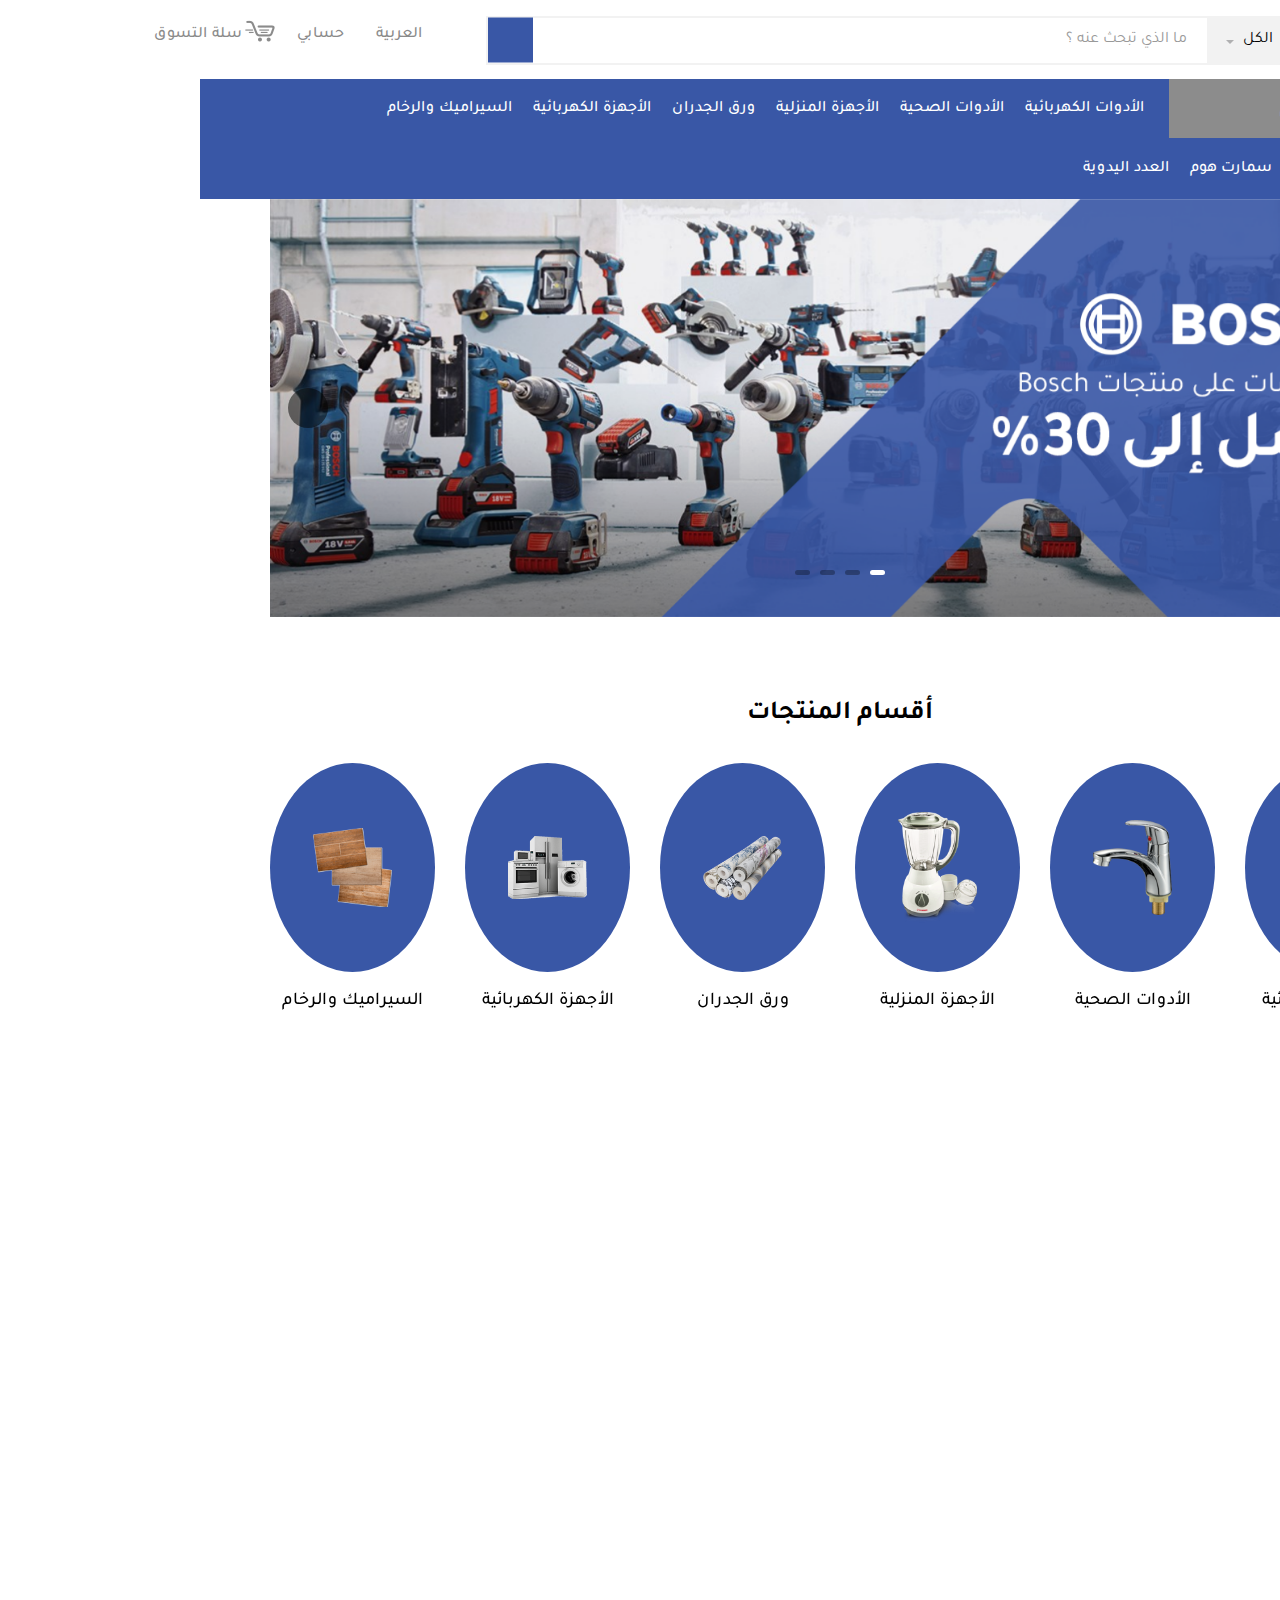
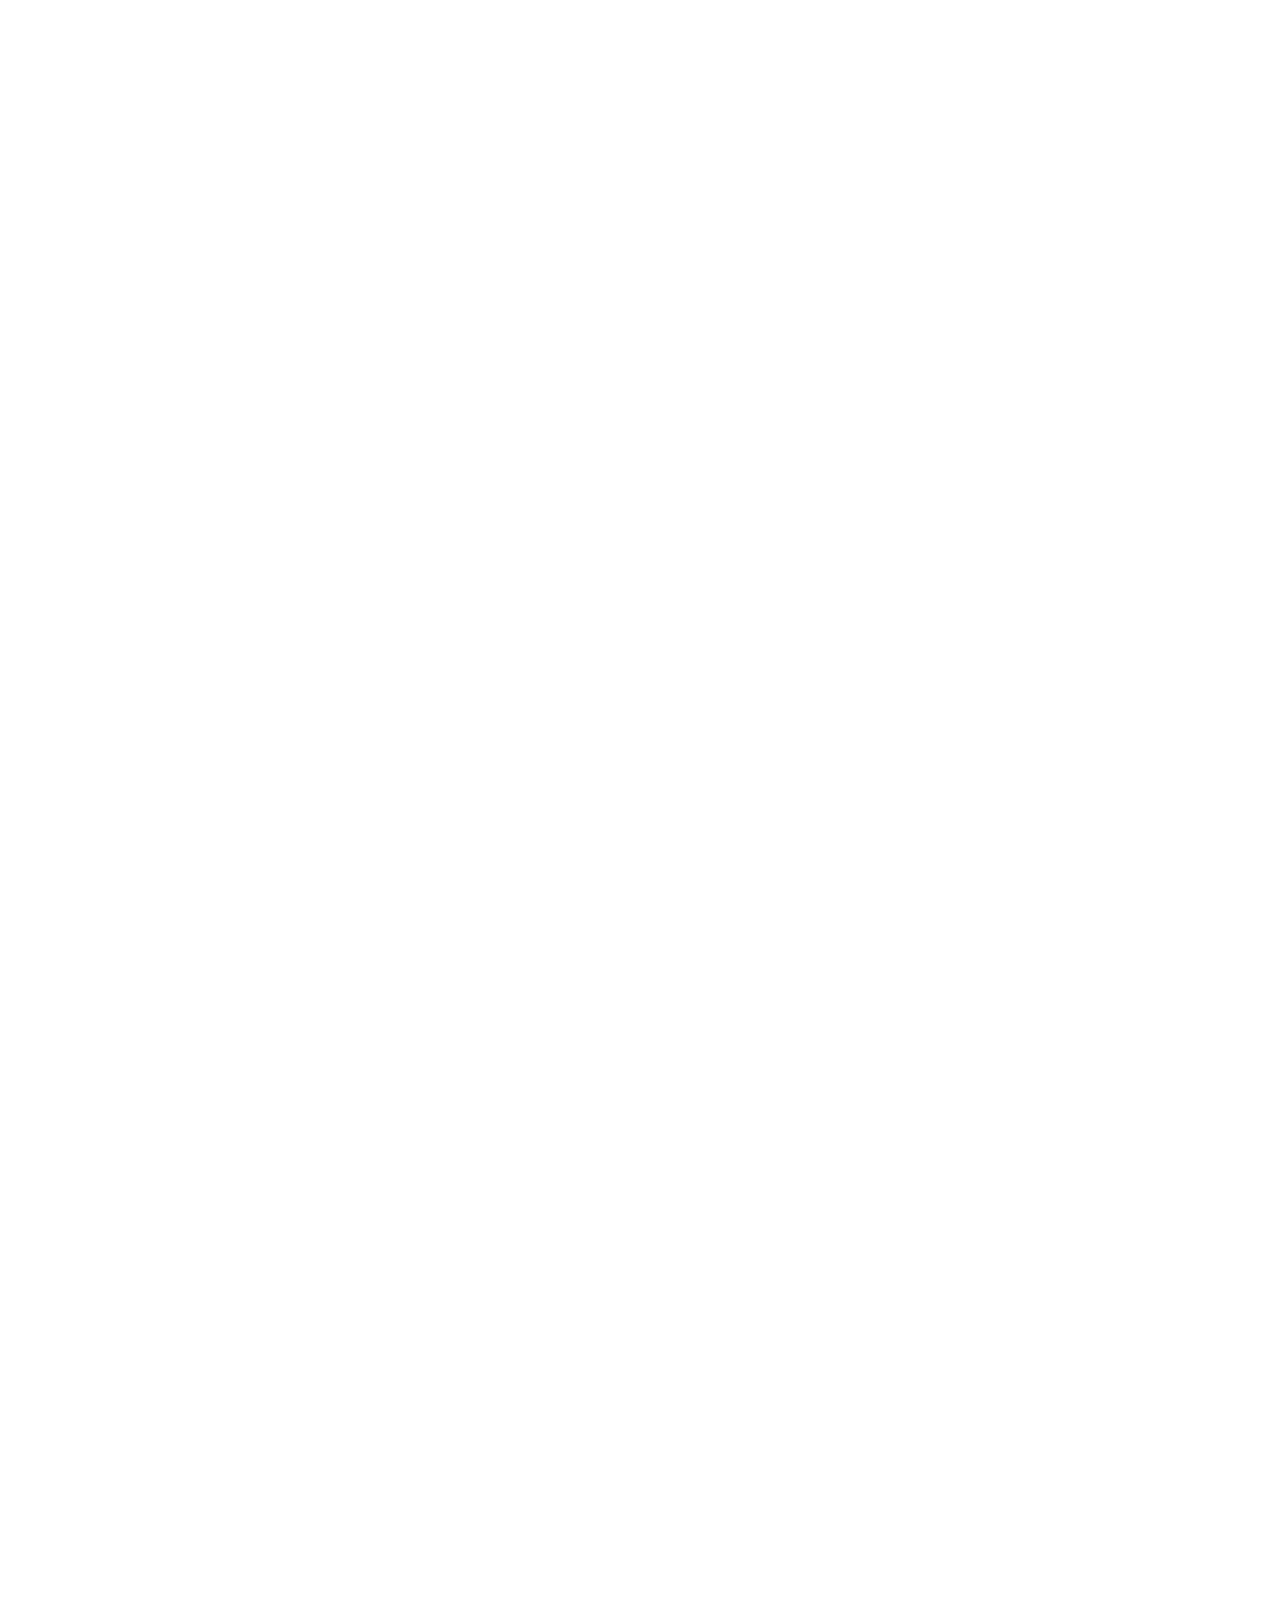
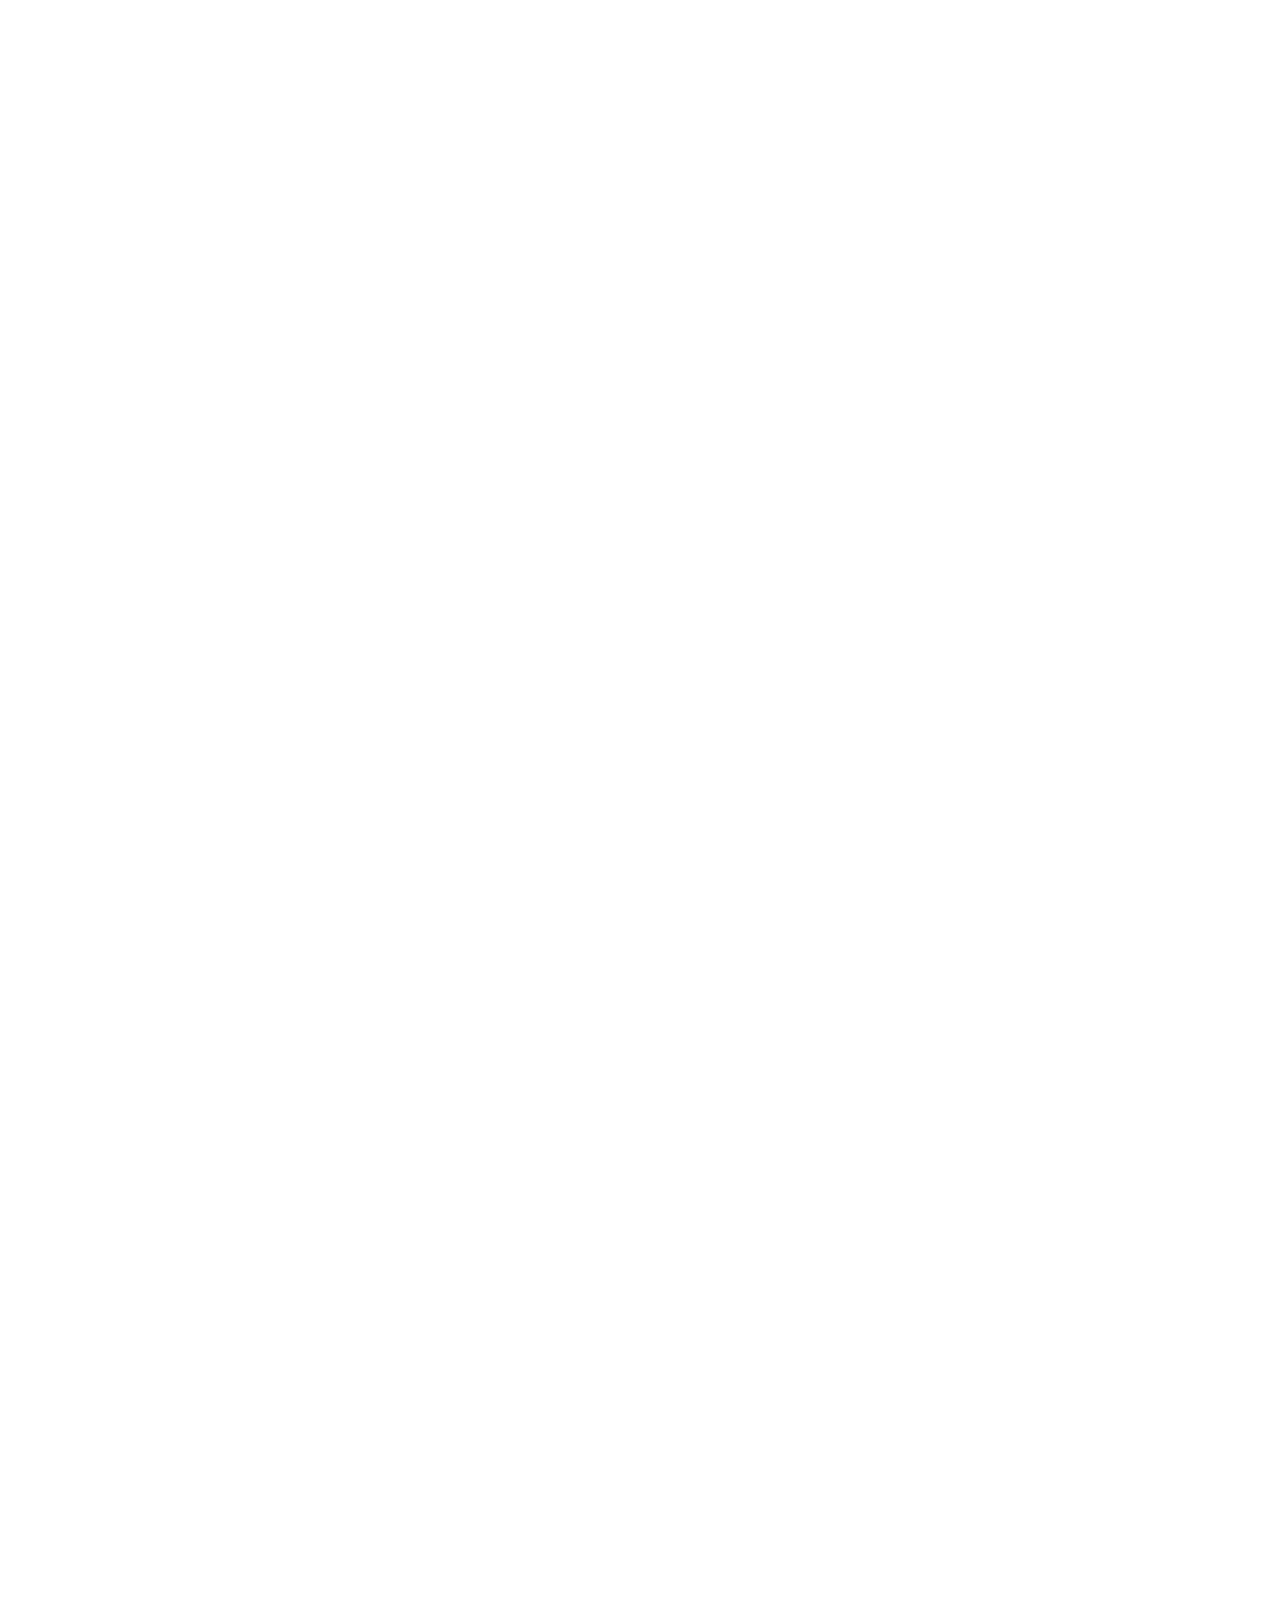
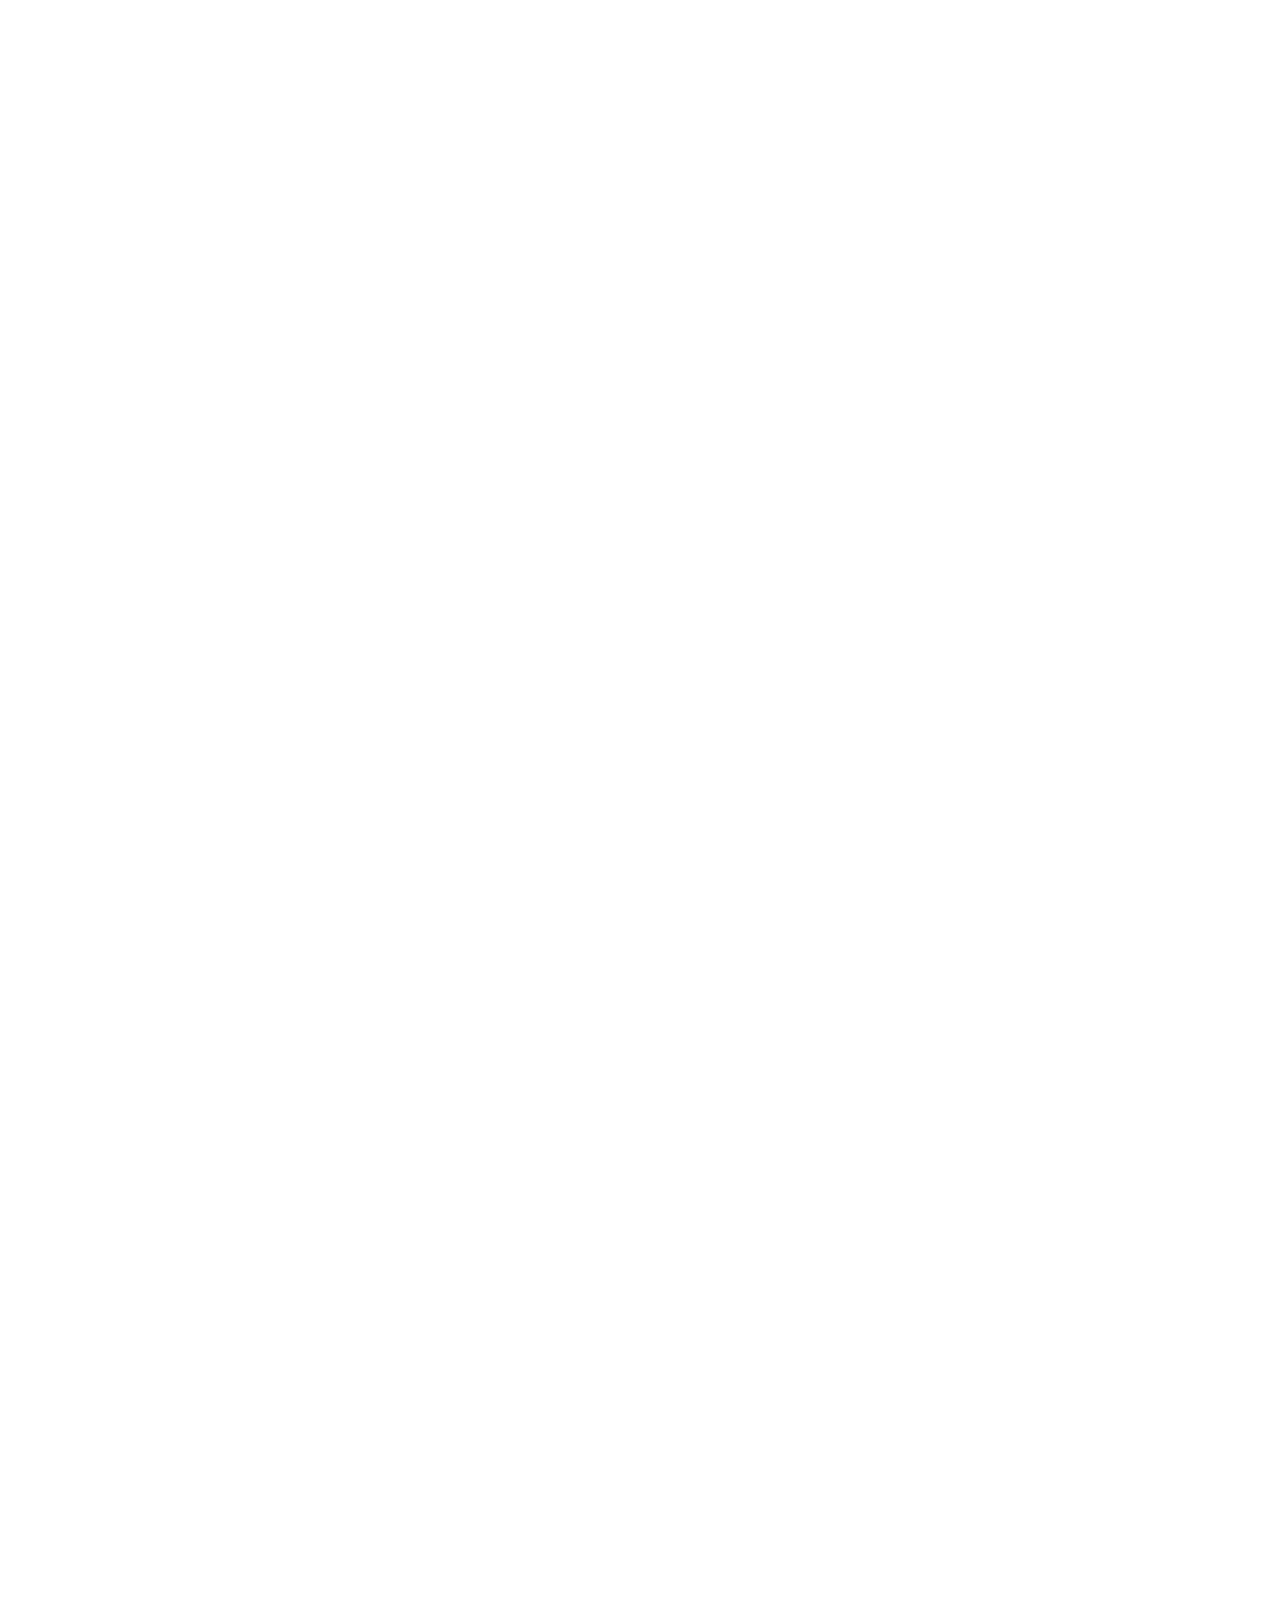
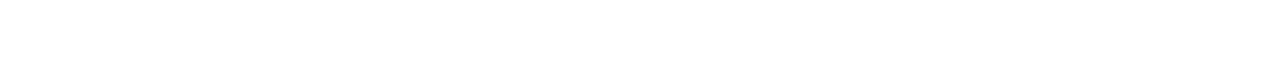
<file: index.html>
<!DOCTYPE html>
<html dir="rtl" lang="ar">
  <head>
    <meta charset="utf-8">
    <meta http-equiv="X-UA-Compatible" content="IE=edge">
    <meta name="viewport" content="width=device-width, initial-scale=1">
    <title>index</title>

 <!-- Bootstrap -->
 <link href="css/bootstrap.css" rel="stylesheet">
 <link href="css/bootstrap-rtl.css" rel="stylesheet">

 <!-- fontawesome -->
 <link rel="stylesheet" href="https://pro.fontawesome.com/releases/v5.10.0/css/all.css" integrity="sha384-AYmEC3Yw5cVb3ZcuHtOA93w35dYTsvhLPVnYs9eStHfGJvOvKxVfELGroGkvsg+p" crossorigin="anonymous"/>
  
 <!-- owl carousel -->
 <link rel="stylesheet" href="css/owl.theme.default.min.css">
 <link rel="stylesheet" href="css/owl.carousel.css">

 <!-- wow.js style -->
 <link rel="stylesheet" href="css/animate.css">

 <!-- stylesheet -->
 <link href="css/style.css" rel="stylesheet">
	
   <!-- <link href="font/stylesheet.css" rel="stylesheet">-->
    <!-- HTML5 Shim and Respond.js IE8 support of HTML5 elements and media queries -->
    <!-- WARNING: Respond.js doesn't work if you view the page via file:// -->
    <!--[if lt IE 9]>
      <script src="https://oss.maxcdn.com/libs/html5shiv/3.7.0/html5shiv.js"></script>
      <script src="https://oss.maxcdn.com/libs/respond.js/1.4.2/respond.min.js"></script>
    <![endif]-->
  </head>

  <body >

<div class="cover" >
</div>


<!-- start search bar -->
<div class="container">
<div class="search-bar">

<div class="search-mobile">
  <a hrfe="#" ><i class="far fa-search search-icon"></i></a>
    <div class="search-screen">
        <i class="far fa-times ser-2 close-icon"></i>
        <div class="search-box">
        <div class="custom-select">
  <select>
    <option value="0">الكل  </option>
    <option value="1">الأدوات الكهربائية  </option>
    <option value="2">الأدوات الصحية  </option>
    <option value="3">الأجهزة المنزلية  </option>
    <option value="4">ورق الجدران  </option>
  </select>
</div>
  <input type="text" placeholder="ما الذي تبحث عنه ؟ "  >
  <button class="search-button"><i class="far fa-search"></i></button>
        
      </div>
    </div>
</div>

 <div class="logo">
  <a href="#">
  	<img src="images/logo.png" alt="logo">
  </a>
 </div>

<div class="hide-search-box">
<div class="search-box">
  <div class="custom-select">
  <select>
    <option value="0">الكل  </option>
    <option value="1">الأدوات الكهربائية  </option>
    <option value="2">الأدوات الصحية  </option>
    <option value="3">الأجهزة المنزلية  </option>
    <option value="4">ورق الجدران  </option>
  </select>
</div>
  <input type="text" placeholder="ما الذي تبحث عنه ؟ "  >
  <button class="search-button"><i class="fas fa-search"></i></button>
</div>
</div>

<ul class="cart-section">

 <li class="language">
 	<div class="dropdown">
    <button  class="dropbtn dropbtn-mobile">العربية  <i class="fas fa-sort-down"></i></button>
      <div id="myDropdown" class="dropdown-content drop-mobile">
      <a href="index.html">اللغة العربية   </a>
      <a href="index-eng.html">english</a>
      </div>
    </div>
 </li>


<li>
   <div class="dropdown">
   <button  class="dropbtn">
   <i class="far fa-user"></i>
   <span class="hidden-words">حسابي  </span>
  </button>
     <div id="myDropdown-2" class="dropdown-content">
     <a href="index.html">تسجيل دخول   </a>
     <a href="index-eng.html">تسجيل جديد   </a>
     </div>
     </div>
 </li>

<li class="cart">
 <a href="#">
 	<span class="hidden-words pr3">سلة التسوق </span>
 </a>
</li>

</ul>

</div>
</div>
<!-- end search bar -->

<!-- start navigation -->
<section class="navigation">
 <a class="nav-toggle" href="#!" ><i class="fas fa-bars re-show" ></i></a>
<div class="container">
 <nav class="nav-nav">
   <ul class="nav-list dismiss navv" >
    <li class="hidden-lg hidden-md"><i class="fas fa-times re-hide" ></i></li>

    <li>
      <a href="#" class="organize"><i class="fas fa-bars org-bars"></i> جميع الأقسام <i class="fas fa-sort-down org-ar-down"></i></a>
         <div class="nav-dropdown ">
         <div class="white-bg ">
         <div class="tab">
          <ul>
            <li>
              <a href="#">الأدوات الكهربائية </a>
              <ul class="second-dropdown">
                    <div  class="tabcontent">
   <div class="tab-content-parts">

  <div class="part-1">
    <h2>أفضل الماركات  </h2>
    <div class="brands">

  <a href="#">
    <img src="images/megamenu/brand-1.png" alt="brand">
  </a>

  <a href="#">
    <img src="images/megamenu/brand-2.png" alt="brand">
  </a>

  <a href="#">
    <img src="images/megamenu/brand-3.png" alt="brand">
  </a>

    <a href="#">
    <img src="images/megamenu/brand-1.png" alt="brand">
  </a>

  <a href="#">
    <img src="images/megamenu/brand-2.png" alt="brand">
  </a>

  <a href="#">
    <img src="images/megamenu/brand-3.png" alt="brand">
  </a>

    </div>
    </div>

    <div class="part-2">
  <a href="#">
    <img src="images/megamenu/banner-1.png" alt="banner">
  </a>
  </div>

    <div class="part-3">
  <a href="#">
    <img src="images/megamenu/banner-2.png" alt="banner">
  </a>
  </div>

</div>
</div>
              </ul>
            </li>
            <li><a href="#">الأدوات الصحية </a></li>
            <li><a href="#">الأجهزة المنزلية </a></li>
            <li><a href="#">ورق الجدران  </a></li>
            <li><a href="#">الأجهزة الكهربائية </a></li>
            <li><a href="#">السيراميك والرخام </a></li>
            <li><a href="#">الطاقة الشمسية </a></li>
            <li><a href="#">سمارت هوم </a></li>
            <li><a href="#">العدد اليدوية </a></li>
          </ul>
           
         </div>

 

    </div>
    </div>
    </li>

<li class="home">
  <a href="#">الرئيسية  </a>
</li>
    <li>
      <a href="#" class="pr25">الأدوات الكهربائية </a>
    </li>

     <li>
       <a href="#!">الأدوات الصحية </a>
     </li>

     <li>
        <a href="#!">الأجهزة المنزلية   </a>
     </li>

     <li>
         <a href="#!">ورق الجدران  </a>
     </li>

     <li>
         <a href="#!">الأجهزة الكهربائية </a>
     </li>

     <li>
         <a href="#!">السيراميك والرخام   </a>
     </li>

     <li>
         <a href="#!">الطاقة الشمسية   </a>
     </li>

     <li>
         <a href="#!">سمارت هوم  </a>
     <li>
         <a href="#!">العدد اليدوية   </a>
     </li>

     <li class="language-2">
 	<div class="dropdown">
    <button  class="dropbtn dropbtn-mobile">العربية  <i class="fas fa-sort-down down-arrow"></i> <i class="fas fa-sort-up up-arrow"></i></button>
      <div id="myDropdown" class="dropdown-content drop-mobile">
      <a href="index.html">اللغة العربية   </a>
      <a href="index-eng.html">english</a>
      </div>
    </div>
     </li> 

     </ul>
    </nav>
    </div>
    </section>
<!-- end naigation -->

<!-- start slider carousel -->
<div class="container">
	 <div class="owl-carousel slider owl-theme">

            <div class="item">
                <div class="slider-img">
                    <img src="images/slider.png" alt="slider image">
                </div>
            </div>

            <div class="item">
                 <div class="slider-img">
                    <img src="images/slider.png" alt="slider image">
                </div>
            </div>

            <div class="item">
               <div class="slider-img">
                    <img src="images/slider.png" alt="slider image">
                </div>
            </div>

            <div class="item">
               <div class="slider-img">
                    <img src="images/slider.png" alt="slider image">
                </div>
            </div>
  
          </div>
</div>
<!-- end slider carousel -->

<!-- start products carousel  -->
<div class="container ">
	<div class="products ">
  <h1 class="wow fadeInDown">أقسام المنتجات</h1>
<div class="owl-carousel product  owl-theme wow fadeInDown">

  <div class="item">
  	<div class="pro-block ">
  <a href="#">
    <div class="category-block">
  	<img src="images/product-carousel/pro-1.png" alt="product">
  </div>
  </a>
  <a href="#" class="pro-name">الأدوات الكهربائية</a>
</div>
  </div>
   
  <div class="item">
 	<div class="pro-block ">
  <a href="#">
  	 <div class="category-block">
    <img src="images/product-carousel/pro-2.png" alt="product">
  </div>
  </a>
  <a href="#" class="pro-name">الأدوات الصحية </a>
</div>
  </div>        
  
  <div class="item">
 <div class="pro-block ">
  <a href="#">
  	 <div class="category-block">
    <img src="images/product-carousel/pro-3.png" alt="product">
  </div>
  </a>
  <a href="#" class="pro-name">الأجهزة المنزلية </a>
</div>
  </div>
  
  <div class="item">
 <div class="pro-block ">
  <a href="#">
  	 <div class="category-block">
    <img src="images/product-carousel/pro-4.png" alt="product">
  </div>
  </a>
  <a href="#" class="pro-name">ورق الجدران </a>
</div>
  </div>

  <div class="item">
 <div class="pro-block ">
  <a href="#">
  	 <div class="category-block">
    <img src="images/product-carousel/pro-5.png" alt="product">
  </div>
  </a>
  <a href="#" class="pro-name">الأجهزة الكهربائية </a>
</div>
  </div>

  <div class="item">
 <div class="pro-block ">
  <a href="#">
  	 <div class="category-block">
    <img src="images/product-carousel/pro-6.png" alt="product">
  </div>
  </a>
  <a href="#" class="pro-name">السيراميك والرخام </a>
</div>
  </div>

</div>
 </div>   
</div>
<!-- end products carousel -->

<!-- start small-banners -->
<div class="container">
  <div class="small-banners">

    <div class="small-ban wow fadeInRight">
      <a href="#"><img src="images/banners/ban-1.png" alt=" banner"></a>
      <a href="#"><img src="images/banners/ban-2.png" alt=" banner"></a>
    </div>

    <div class="small-ban wow fadeInDown">
      <a href="#"><img src="images/banners/ban-3.png" alt=" banner"></a>
    </div>

    <div class="small-ban wow fadeInLeft">
      <a href="#"><img src="images/banners/ban-4.png" alt=" banner"></a>
      <a href="#"><img src="images/banners/ban-5.png" alt=" banner"></a>
    </div>

  </div>
  </div>
<!-- end small banners -->

<!-- offers-banners -->
<div class="container">
	<div class="offers-banners-titles">
		<div>
  <img class="wow fadeInRight" src="images/banners/offers.png" alt="offers">
</div>
<div>
	<img class="wow fadeInLeft" src="images/banners/hours.png" alt="hours">
	</div>
</div>

<div class="small-banners-2">

	<div class=" wow fadeInRight">
      <a href="#"><img src="images/banners/ban-6.png" alt=" banner"></a>
    </div>

    <div class=" wow fadeInRight">
      <a href="#"><img src="images/banners/ban-6.png" alt=" banner"></a>
    </div>

    <div class=" wow fadeInRight">
      <a href="#"><img src="images/banners/ban-6.png" alt=" banner"></a>
    </div>

    <div class=" wow fadeInRight">
      <a href="#"><img src="images/banners/ban-6.png" alt=" banner"></a>
    </div>

</div>

</div>
<!-- end offers-banners -->

<!-- start slider-2 carousel -->
<div class="container">
	 <div class="owl-carousel slider-2 owl-theme  wow fadeInDown">

            <div class="item">
                <div class="slider-img">
                    <img src="images/slider-2.png" alt="slider image">
                </div>
            </div>

            <div class="item">
                 <div class="slider-img">
                    <img src="images/slider-2.png" alt="slider image">
                </div>
            </div>

            <div class="item">
               <div class="slider-img">
                    <img src="images/slider-2.png" alt="slider image">
                </div>
            </div>

            <div class="item">
               <div class="slider-img">
                    <img src="images/slider-2.png" alt="slider image">
                </div>
            </div>
  
          </div>
</div>
<!-- end slider-2 carousel -->

<!-- start products-to-buy carousel -->
<div class="container ">
	<div class="electric-tools">
  <h2 class="wow fadeInDown">الأدوات الكهربائية </h2>
<div class="owl-carousel products-to-buy  owl-theme wow fadeInDown">

  <div class="item">
  	<div class="pro-block-2 wow fadeInDown">
  <a href="#">
  	<img src="images/products-to-buy/pro-11.png" alt="product">
  </a>
  <span class="offer">خصم إضافي حتى 10 % </span>
  <a href="#" class="pro-name-2">مصباح ثريا للإضاءة الخافتة بلون أوبال دافئ - بمقبس E14 وشدة سطوع 400 لومن أبيض 5.3وات </a>
  <div class="price-cart">
  	<div class="price">
  		<p class="new">135 ريال </p>
  		<p class="old">150 ريال </p>
  	</div>
  	<a href="#" class="cart-icon"><i class="fas fa-shopping-cart"></i></a>
  </div>
  <span class="offer-2">خصم 10% </span>
</div>
  </div>
   
  <div class="item">
 	<div class="pro-block-2 wow fadeInDown">
  <a href="#">
  	<img src="images/products-to-buy/pro-22.png" alt="product">
  </a>
  <span class="offer">خصم إضافي حتى 10 % </span>
  <a href="#" class="pro-name-2">جيباس صنبوؤ مياه بمقبض مزدوج للتثبيت في الحائط فضي 12 سنتيمتر  </a>
  <div class="price-cart">
  	<div class="price">
  		<p class="new">135 ريال </p>
  		<p class="old">150 ريال </p>
  	</div>
  	<a href="#" class="cart-icon"><i class="fas fa-shopping-cart"></i></a>
  </div>
  <span class="offer-2">خصم 10% </span>
</div>
  </div>        
  
  <div class="item">
 <div class="pro-block-2 wow fadeInDown">
  <a href="#">
  	<img src="images/products-to-buy/pro-33.png" alt="product">
  </a>
  <span class="offer">خصم إضافي حتى 10 % </span>
  <a href="#" class="pro-name-2">ورق حائط متعدد الأغراض من الخشب  المحبب مزود بميزة اللصق الذاتي ومضاد للماء بني 40 سنتيمتر  </a>
  <div class="price-cart">
  	<div class="price">
  		<p class="new">135 ريال </p>
  		<p class="old">150 ريال </p>
  	</div>
  	<a href="#" class="cart-icon"><i class="fas fa-shopping-cart"></i></a>
  </div>
  <span class="offer-2">خصم 10% </span>
</div>
  </div>
  
  <div class="item">
<div class="pro-block-2 wow fadeInDown">
  <a href="#">
  	<img src="images/products-to-buy/pro-44.png" alt="product">
  </a>
  <span class="offer">خصم إضافي حتى 10 % </span>
  <a href="#" class="pro-name-2">بوش طقم مثقاب  - 33 قطعة فضي  </a>
  <div class="price-cart">
  	<div class="price">
  		<p class="new">135 ريال </p>
  		<p class="old">150 ريال </p>
  	</div>
  	<a href="#" class="cart-icon"><i class="fas fa-shopping-cart"></i></a>
  </div>
  <span class="offer-2">خصم 10% </span>
</div>
  </div>

  <div class="item">
<div class="pro-block-2 wow fadeInDown">
  <a href="#">
  	<img src="images/products-to-buy/pro-55.png" alt="product">
  </a>
  <span class="offer">خصم إضافي حتى 10 % </span>
  <a href="#" class="pro-name-2">أداة لاختبار الجهد الكهربائي 3 في 1 أصفر / أسود  </a>
  <div class="price-cart">
  	<div class="price">
  		<p class="new">135 ريال </p>
  		<p class="old">150 ريال </p>
  	</div>
  	<a href="#" class="cart-icon"><i class="fas fa-shopping-cart"></i></a>
  </div>
  <span class="offer-2">خصم 10% </span>
</div>
  </div>

  <div class="item">
 <div class="pro-block-2 wow fadeInDown">
  <a href="#">
  	<img src="images/products-to-buy/pro-66.png" alt="product">
  </a>
  <span class="offer">خصم إضافي حتى 10 % </span>
  <a href="#" class="pro-name-2">مثقاب ذو مطرقة دوارة متعدد الألوان 26 ملليمتر  </a>
  <div class="price-cart">
  	<div class="price">
  		<p class="new">135 ريال </p>
  		<p class="old">150 ريال </p>
  	</div>
  	<a href="#" class="cart-icon"><i class="fas fa-shopping-cart"></i></a>
  </div>
  <span class="offer-2">خصم 10% </span>
</div>
  </div>

  <div class="item">
 <div class="pro-block-2 wow fadeInDown">
  <a href="#">
  	<img src="images/products-to-buy/pro-66.png" alt="product">
  </a>
  <span class="offer">خصم إضافي حتى 10 % </span>
  <a href="#" class="pro-name-2">مثقاب ذو مطرقة دوارة متعدد الألوان 26 ملليمتر  </a>
  <div class="price-cart">
  	<div class="price">
  		<p class="new">135 ريال </p>
  		<p class="old">150 ريال </p>
  	</div>
  	<a href="#" class="cart-icon"><i class="fas fa-shopping-cart"></i></a>
  </div>
  <span class="offer-2">خصم 10% </span>
</div>
  </div>

</div>
 </div>   
</div>
<!-- end products-to-buy carousel -->

<!-- start slider-2 carousel -->
<div class="container">
	 <div class="owl-carousel slider-2 owl-theme  wow fadeInDown">

            <div class="item">
                <div class="slider-img">
                    <img src="images/slider-2.png" alt="slider image">
                </div>
            </div>

            <div class="item">
                 <div class="slider-img">
                    <img src="images/slider-2.png" alt="slider image">
                </div>
            </div>

            <div class="item">
               <div class="slider-img">
                    <img src="images/slider-2.png" alt="slider image">
                </div>
            </div>

            <div class="item">
               <div class="slider-img">
                    <img src="images/slider-2.png" alt="slider image">
                </div>
            </div>
  
          </div>
</div>
<!-- end slider-2 carousel -->

<!-- start products-to-buy carousel -->
<div class="container ">
	<div class="electric-tools">
  <h2 class="wow fadeInDown">الأدوات الصحية </h2>
<div class="owl-carousel products-to-buy  owl-theme wow fadeInDown">

  <div class="item">
  	<div class="pro-block-2 wow fadeInDown">
  <a href="#">
  	<img src="images/products-to-buy/pro-11.png" alt="product">
  </a>
  <span class="offer">خصم إضافي حتى 10 % </span>
  <a href="#" class="pro-name-2">مصباح ثريا للإضاءة الخافتة بلون أوبال دافئ - بمقبس E14 وشدة سطوع 400 لومن أبيض 5.3وات </a>
  <div class="price-cart">
  	<div class="price">
  		<p class="new">135 ريال </p>
  		<p class="old">150 ريال </p>
  	</div>
  	<a href="#" class="cart-icon"><i class="fas fa-shopping-cart"></i></a>
  </div>
  <span class="offer-2">خصم 10% </span>
</div>
  </div>
   
  <div class="item">
 	<div class="pro-block-2 wow fadeInDown">
  <a href="#">
  	<img src="images/products-to-buy/pro-22.png" alt="product">
  </a>
  <span class="offer">خصم إضافي حتى 10 % </span>
  <a href="#" class="pro-name-2">جيباس صنبوؤ مياه بمقبض مزدوج للتثبيت في الحائط فضي 12 سنتيمتر  </a>
  <div class="price-cart">
  	<div class="price">
  		<p class="new">135 ريال </p>
  		<p class="old">150 ريال </p>
  	</div>
  	<a href="#" class="cart-icon"><i class="fas fa-shopping-cart"></i></a>
  </div>
  <span class="offer-2">خصم 10% </span>
</div>
  </div>        
  
  <div class="item">
 <div class="pro-block-2 wow fadeInDown">
  <a href="#">
  	<img src="images/products-to-buy/pro-33.png" alt="product">
  </a>
  <span class="offer">خصم إضافي حتى 10 % </span>
  <a href="#" class="pro-name-2">ورق حائط متعدد الأغراض من الخشب  المحبب مزود بميزة اللصق الذاتي ومضاد للماء بني 40 سنتيمتر  </a>
  <div class="price-cart">
  	<div class="price">
  		<p class="new">135 ريال </p>
  		<p class="old">150 ريال </p>
  	</div>
  	<a href="#" class="cart-icon"><i class="fas fa-shopping-cart"></i></a>
  </div>
  <span class="offer-2">خصم 10% </span>
</div>
  </div>
  
  <div class="item">
<div class="pro-block-2 wow fadeInDown">
  <a href="#">
  	<img src="images/products-to-buy/pro-44.png" alt="product">
  </a>
  <span class="offer">خصم إضافي حتى 10 % </span>
  <a href="#" class="pro-name-2">بوش طقم مثقاب  - 33 قطعة فضي  </a>
  <div class="price-cart">
  	<div class="price">
  		<p class="new">135 ريال </p>
  		<p class="old">150 ريال </p>
  	</div>
  	<a href="#" class="cart-icon"><i class="fas fa-shopping-cart"></i></a>
  </div>
  <span class="offer-2">خصم 10% </span>
</div>
  </div>

  <div class="item">
<div class="pro-block-2 wow fadeInDown">
  <a href="#">
  	<img src="images/products-to-buy/pro-55.png" alt="product">
  </a>
  <span class="offer">خصم إضافي حتى 10 % </span>
  <a href="#" class="pro-name-2">أداة لاختبار الجهد الكهربائي 3 في 1 أصفر / أسود  </a>
  <div class="price-cart">
  	<div class="price">
  		<p class="new">135 ريال </p>
  		<p class="old">150 ريال </p>
  	</div>
  	<a href="#" class="cart-icon"><i class="fas fa-shopping-cart"></i></a>
  </div>
  <span class="offer-2">خصم 10% </span>
</div>
  </div>

  <div class="item">
 <div class="pro-block-2 wow fadeInDown">
  <a href="#">
  	<img src="images/products-to-buy/pro-66.png" alt="product">
  </a>
  <span class="offer">خصم إضافي حتى 10 % </span>
  <a href="#" class="pro-name-2">مثقاب ذو مطرقة دوارة متعدد الألوان 26 ملليمتر  </a>
  <div class="price-cart">
  	<div class="price">
  		<p class="new">135 ريال </p>
  		<p class="old">150 ريال </p>
  	</div>
  	<a href="#" class="cart-icon"><i class="fas fa-shopping-cart"></i></a>
  </div>
  <span class="offer-2">خصم 10% </span>
</div>
  </div>

  <div class="item">
 <div class="pro-block-2 wow fadeInDown">
  <a href="#">
  	<img src="images/products-to-buy/pro-66.png" alt="product">
  </a>
  <span class="offer">خصم إضافي حتى 10 % </span>
  <a href="#" class="pro-name-2">مثقاب ذو مطرقة دوارة متعدد الألوان 26 ملليمتر  </a>
  <div class="price-cart">
  	<div class="price">
  		<p class="new">135 ريال </p>
  		<p class="old">150 ريال </p>
  	</div>
  	<a href="#" class="cart-icon"><i class="fas fa-shopping-cart"></i></a>
  </div>
  <span class="offer-2">خصم 10% </span>
</div>
  </div>

</div>
 </div>   
</div>
<!-- end products-to-buy carousel -->

<!-- start slider-2 carousel -->
<div class="container">
	 <div class="owl-carousel slider-2 owl-theme  wow fadeInDown">

            <div class="item">
                <div class="slider-img">
                    <img src="images/slider-2.png" alt="slider image">
                </div>
            </div>

            <div class="item">
                 <div class="slider-img">
                    <img src="images/slider-2.png" alt="slider image">
                </div>
            </div>

            <div class="item">
               <div class="slider-img">
                    <img src="images/slider-2.png" alt="slider image">
                </div>
            </div>

            <div class="item">
               <div class="slider-img">
                    <img src="images/slider-2.png" alt="slider image">
                </div>
            </div>
  
          </div>
</div>
<!-- end slider-2 carousel -->

<!-- start products-to-buy carousel -->
<div class="container ">
	<div class="electric-tools">
  <h2 class="wow fadeInDown">الأدوات الصحية </h2>
<div class="owl-carousel products-to-buy  owl-theme wow fadeInDown">

  <div class="item">
  	<div class="pro-block-2 wow fadeInDown">
  <a href="#">
  	<img src="images/products-to-buy/pro-11.png" alt="product">
  </a>
  <span class="offer">خصم إضافي حتى 10 % </span>
  <a href="#" class="pro-name-2">مصباح ثريا للإضاءة الخافتة بلون أوبال دافئ - بمقبس E14 وشدة سطوع 400 لومن أبيض 5.3وات </a>
  <div class="price-cart">
  	<div class="price">
  		<p class="new">135 ريال </p>
  		<p class="old">150 ريال </p>
  	</div>
  	<a href="#" class="cart-icon"><i class="fas fa-shopping-cart"></i></a>
  </div>
  <span class="offer-2">خصم 10% </span>
</div>
  </div>
   
  <div class="item">
 	<div class="pro-block-2 wow fadeInDown">
  <a href="#">
  	<img src="images/products-to-buy/pro-22.png" alt="product">
  </a>
  <span class="offer">خصم إضافي حتى 10 % </span>
  <a href="#" class="pro-name-2">جيباس صنبوؤ مياه بمقبض مزدوج للتثبيت في الحائط فضي 12 سنتيمتر  </a>
  <div class="price-cart">
  	<div class="price">
  		<p class="new">135 ريال </p>
  		<p class="old">150 ريال </p>
  	</div>
  	<a href="#" class="cart-icon"><i class="fas fa-shopping-cart"></i></a>
  </div>
  <span class="offer-2">خصم 10% </span>
</div>
  </div>        
  
  <div class="item">
 <div class="pro-block-2 wow fadeInDown">
  <a href="#">
  	<img src="images/products-to-buy/pro-33.png" alt="product">
  </a>
  <span class="offer">خصم إضافي حتى 10 % </span>
  <a href="#" class="pro-name-2">ورق حائط متعدد الأغراض من الخشب  المحبب مزود بميزة اللصق الذاتي ومضاد للماء بني 40 سنتيمتر  </a>
  <div class="price-cart">
  	<div class="price">
  		<p class="new">135 ريال </p>
  		<p class="old">150 ريال </p>
  	</div>
  	<a href="#" class="cart-icon"><i class="fas fa-shopping-cart"></i></a>
  </div>
  <span class="offer-2">خصم 10% </span>
</div>
  </div>
  
  <div class="item">
<div class="pro-block-2 wow fadeInDown">
  <a href="#">
  	<img src="images/products-to-buy/pro-44.png" alt="product">
  </a>
  <span class="offer">خصم إضافي حتى 10 % </span>
  <a href="#" class="pro-name-2">بوش طقم مثقاب  - 33 قطعة فضي  </a>
  <div class="price-cart">
  	<div class="price">
  		<p class="new">135 ريال </p>
  		<p class="old">150 ريال </p>
  	</div>
  	<a href="#" class="cart-icon"><i class="fas fa-shopping-cart"></i></a>
  </div>
  <span class="offer-2">خصم 10% </span>
</div>
  </div>

  <div class="item">
<div class="pro-block-2 wow fadeInDown">
  <a href="#">
  	<img src="images/products-to-buy/pro-55.png" alt="product">
  </a>
  <span class="offer">خصم إضافي حتى 10 % </span>
  <a href="#" class="pro-name-2">أداة لاختبار الجهد الكهربائي 3 في 1 أصفر / أسود  </a>
  <div class="price-cart">
  	<div class="price">
  		<p class="new">135 ريال </p>
  		<p class="old">150 ريال </p>
  	</div>
  	<a href="#" class="cart-icon"><i class="fas fa-shopping-cart"></i></a>
  </div>
  <span class="offer-2">خصم 10% </span>
</div>
  </div>

  <div class="item">
 <div class="pro-block-2 wow fadeInDown">
  <a href="#">
  	<img src="images/products-to-buy/pro-66.png" alt="product">
  </a>
  <span class="offer">خصم إضافي حتى 10 % </span>
  <a href="#" class="pro-name-2">مثقاب ذو مطرقة دوارة متعدد الألوان 26 ملليمتر  </a>
  <div class="price-cart">
  	<div class="price">
  		<p class="new">135 ريال </p>
  		<p class="old">150 ريال </p>
  	</div>
  	<a href="#" class="cart-icon"><i class="fas fa-shopping-cart"></i></a>
  </div>
  <span class="offer-2">خصم 10% </span>
</div>
  </div>

  <div class="item">
 <div class="pro-block-2 wow fadeInDown">
  <a href="#">
  	<img src="images/products-to-buy/pro-66.png" alt="product">
  </a>
  <span class="offer">خصم إضافي حتى 10 % </span>
  <a href="#" class="pro-name-2">مثقاب ذو مطرقة دوارة متعدد الألوان 26 ملليمتر  </a>
  <div class="price-cart">
  	<div class="price">
  		<p class="new">135 ريال </p>
  		<p class="old">150 ريال </p>
  	</div>
  	<a href="#" class="cart-icon"><i class="fas fa-shopping-cart"></i></a>
  </div>
  <span class="offer-2">خصم 10% </span>
</div>
  </div>

</div>
 </div>   
</div>
<!-- end products-to-buy carousel -->

<!-- start brands carousel -->
<div class="container ">
	<div class="electric-tools pt41">
  <h2 class="wow fadeInDown">تسوق حسب الماركة </h2>
<div class="owl-carousel brand  owl-theme wow fadeInDown">

  <div class="item">
  	<a href="#">
  		<div class="brand-block">
  			<img src="images/brands/brand-11.png" alt="brand">
  		</div>	
  	</a>
  </div>
   
  <div class="item">
  	<a href="#">
  		<div class="brand-block">
  			<img src="images/brands/brand-22.png" alt="brand">
  		</div>	
  	</a>
  </div>        
  
    <div class="item">
  	<a href="#">
  		<div class="brand-block">
  			<img src="images/brands/brand-33.png" alt="brand">
  		</div>	
  	</a>
  </div>
  
  <div class="item">
  	<a href="#">
  		<div class="brand-block">
  			<img src="images/brands/brand-4.png" alt="brand">
  		</div>	
  	</a>
  </div>

   <div class="item">
  	<a href="#">
  		<div class="brand-block">
  			<img src="images/brands/brand-5.png" alt="brand">
  		</div>	
  	</a>
  </div>

   <div class="item">
  	<a href="#">
  		<div class="brand-block">
  			<img src="images/brands/brand-6.png" alt="brand">
  		</div>	
  	</a>
  </div>

   <div class="item">
  	<a href="#">
  		<div class="brand-block">
  			<img src="images/brands/brand-7.png" alt="brand">
  		</div>	
  	</a>
  </div>

   <div class="item">
  	<a href="#">
  		<div class="brand-block">
  			<img src="images/brands/brand-8.png" alt="brand">
  		</div>	
  	</a>
  </div>

    <div class="item">
  	<a href="#">
  		<div class="brand-block">
  			<img src="images/brands/brand-8.png" alt="brand">
  		</div>	
  	</a>
  </div>
  
</div>
 </div>   
</div>
<!-- end brands carousel -->

<!-- start small-banners-2 -->
<div class="container">
<div class="banners-2">
<div class="small-banners-2">

	<div class=" wow fadeInRight">
      <a href="#"><img src="images/banners/ban-7.png" alt=" banner"></a>
    </div>

    <div class=" wow fadeInRight">
      <a href="#"><img src="images/banners/ban-8.png" alt=" banner"></a>
    </div>

    <div class=" wow fadeInRight">
      <a href="#"><img src="images/banners/ban-9.png" alt=" banner"></a>
    </div>

    <div class=" wow fadeInRight">
      <a href="#"><img src="images/banners/ban-10.png" alt=" banner"></a>
    </div>

</div>
</div>
</div>
<!-- end small-banners-2 -->

<!-- start features -->
<div class="features wow fadeInDown">
	<div class="container">
		<div class="owl-carousel feature  owl-theme wow fadeInDown">

  <div class="item wow fadeInRight">
  	<div class="feat-block">
  		<img src="images/features/feat-1.png" alt="feature">
  		<div class="feat-text">
  		<h4>توصيل مجاني </h4>
  		<p>للطلبات أكثر من 299 ريال </p>
  	</div>
  	</div>
  </div>
   
  <div class="item wow fadeInRight">
 		<div class="feat-block">
  		<img src="images/features/feat-2.png" alt="feature">
  		<div class="feat-text">
  		<h4>شحن شامل  </h4>
  		<p>يغطي جميع مناطق المملكة </p>
  	</div>
  	</div>
  </div>        
  
  <div class="item wow fadeInRight">
	<div class="feat-block">
  		<img src="images/features/feat-3.png" alt="feature">
  		<div class="feat-text">
  		<h4>وسائل الدفع  </h4>
  		<p>متعددة وآمنة وموثوقة </p>
  	</div>
  	</div>
  </div>
  
  <div class="item wow fadeInRight">
	<div class="feat-block">
  		<img src="images/features/feat-4.png" alt="feature">
  		<div class="feat-text">
  		<h4>خدمة العملاء  </h4>
  		<p>نعمل على مدار 24/7 لخدمتكم  </p>
  	</div>
  	</div>
  </div>

</div>
	</div>
</div>
<!-- end features -->

<!-- start footer -->
 <footer class="footer-section wow fadeInDown">
<div class="container">
 <div class="footer-content">

 <div class="footer">
    <button class="accordion"><h3>معلومات  </h3><i class="fas fa-angle-down hidden-lg hidden-md"></i></button>
    <ul class="footer-list panel">
      <li><a href="#">من نحن  </a></li>
      <li><a href="#">الشحن والتوصيل  </a></li>
      <li><a href="#">الحسابات البنكية   </a></li>
      <li><a href="#">الخصوصية  </a></li>
      <li><a href="#">شروط الاستخدام  </a></li>
    </ul>
  </div>

  <div class="footer">
    <button class="accordion"><h3>إضافات   </h3><i class="fas fa-angle-down hidden-lg hidden-md"></i></button>
    <ul class="footer-list panel">
      <li><a href="#">الشركات   </a></li>
      <li><a href="#">قسائم الهدايا   </a></li>
      <li><a href="#">نظام العمولة    </a></li>
      <li><a href="#">العروض المميزة </a></li>
    </ul>
  </div>

    <div class="footer">
    <button class="accordion"><h3>خدمة  العملاء  </h3><i class="fas fa-angle-down hidden-lg hidden-md"></i></button>
    <ul class="footer-list panel">
      <li><a href="#">اتصل بنا </a></li>
      <li><a href="#">إرجاع الطلب  </a></li>
      <li><a href="#">خريطة الموقع   </a></li>
    </ul>
  </div>

    <div class="footer">
    <button class="accordion"><h3>حسابي </h3><i class="fas fa-angle-down hidden-lg hidden-md"></i></button>
    <ul class="footer-list panel">
      <li><a href="#">حسابي</a></li>
      <li><a href="#">طلباتي   </a></li>
      <li><a href="#">قائمة رغباتي    </a></li>
      <li><a href="#">القائمة البريدية  </a></li>
    </ul>
  </div>

    <div class="footer">
    <h3>النشرة البريدية  </h3>
    <p>اشترك ليصلك جديد عروضنا ومنتجاتنا </p>
    <div class="newsletter">
    <input type="text" name="" placeholder="ادخل بريدك الإلكتروني ">
    <button><i class="fas fa-check"></i> </button>
  </div>
  <div class="footer-social">
     <ul class="social-icons">
     	<li><a href="#"><i class="fab fa-facebook-f"></i></a></li>
     	<li><a href="#"><i class="fab fa-snapchat-ghost"></i></a></li>
     	<li><a href="#"><i class="fab fa-instagram"></i></a></li>
     	<li><a href="#"><i class="fab fa-twitter"></i></a></li>
     </ul>
  </div>
  </div>

</div>
<div class="payment">
<img src="images/pay.png" alt="payment methods">
</div>

<div class="copy">
      <p>© مؤسسة فاروق حافظ التجارية 2021 </p>
      <button>عدد  الزوار <b>124872</b></button>
      <p>صنع في  <a href="#"><img src="images/tk.png" alt="tasawk"></a></p> 
 </div>
</div>
<!-- scroll to top button -->
<button onclick="topFunction()" class="myBtn" title="Go to top"><i class="fas fa-long-arrow-alt-up"></i></button>

  </footer>



<!-- end footer -->
















<script src="js/jquery-2.2.1.min.js"></script>

  <!-- jQuery (necessary for Bootstrap's JavaScript plugins) -->
    <script src="js/bootstrap.min.js"></script>
   
<!-- owl carousel -->
<script src="js/owl.carousel.min.js"></script>

<!-- wow js -->
<script src="js/wow.min.js"></script>

 <!-- my javascript code -->
  <script src="js/my-js.js"></script>

  </body>
  </html>
</file>
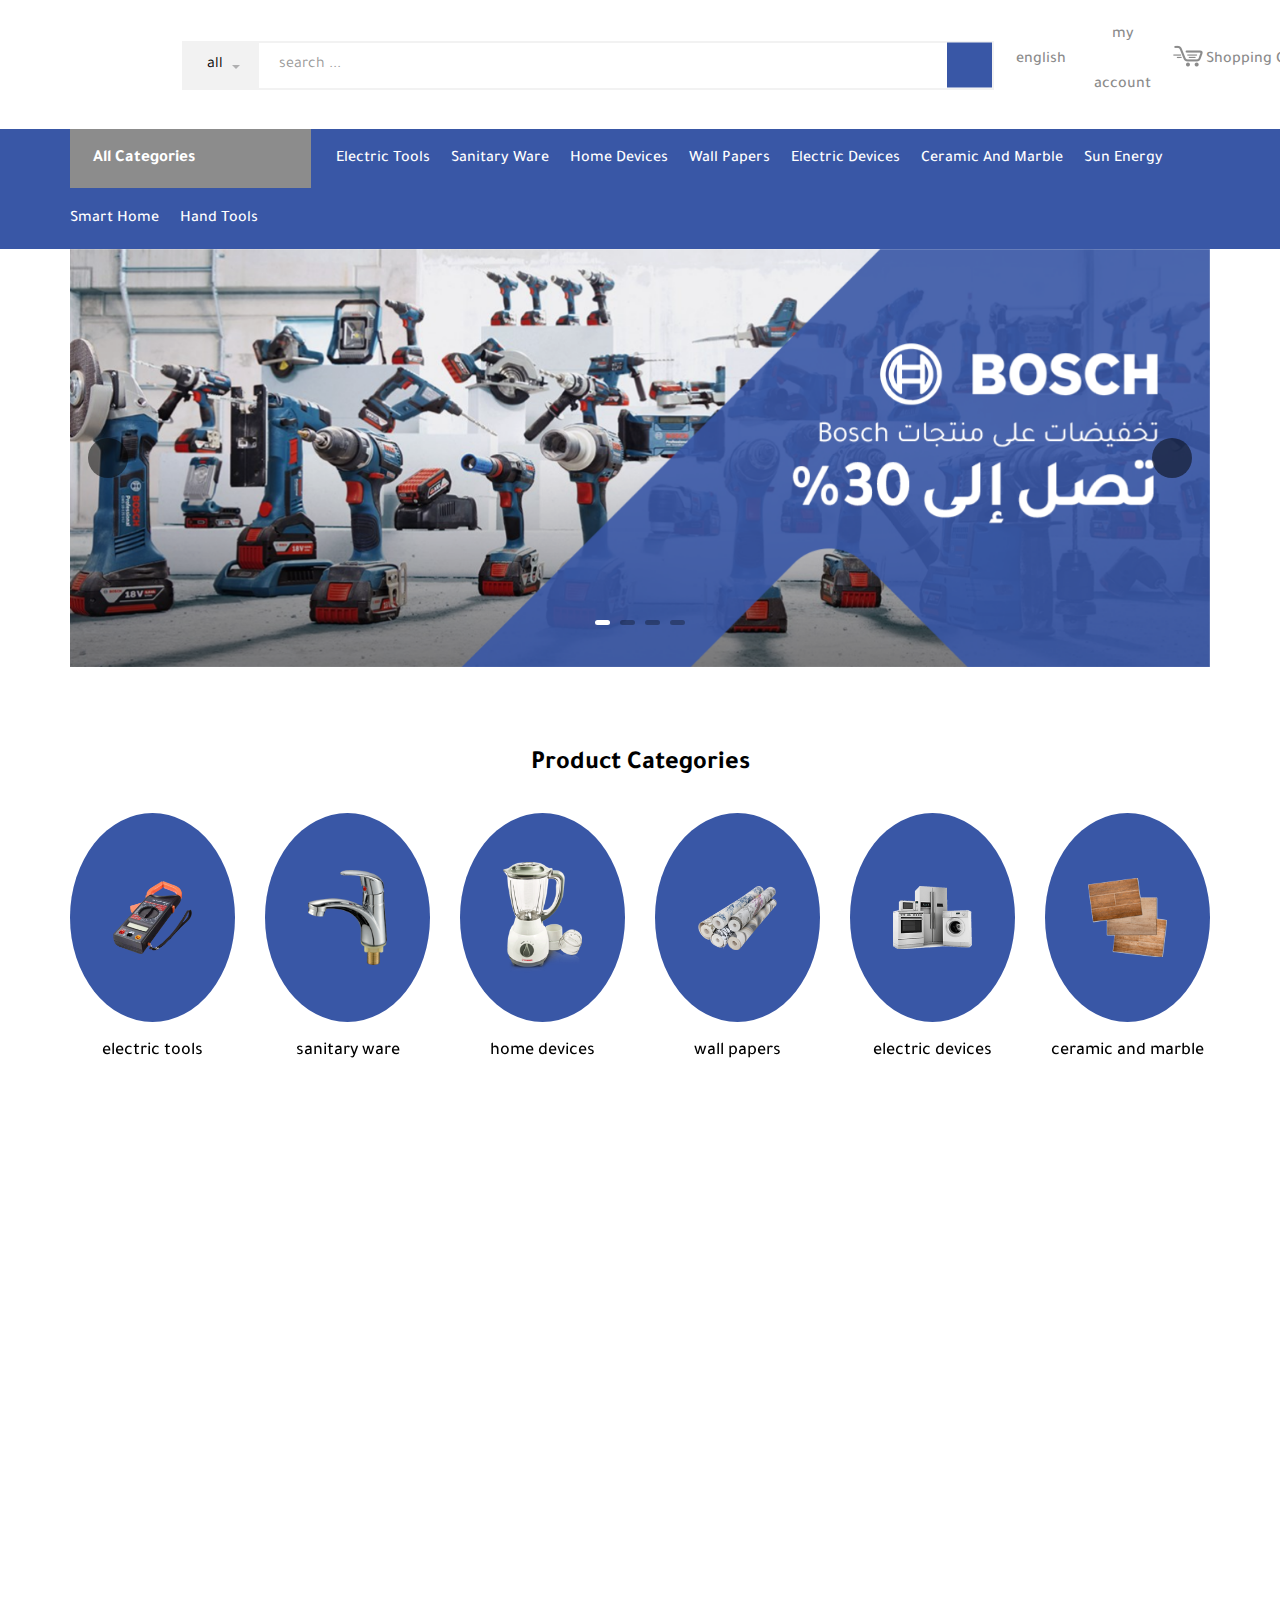
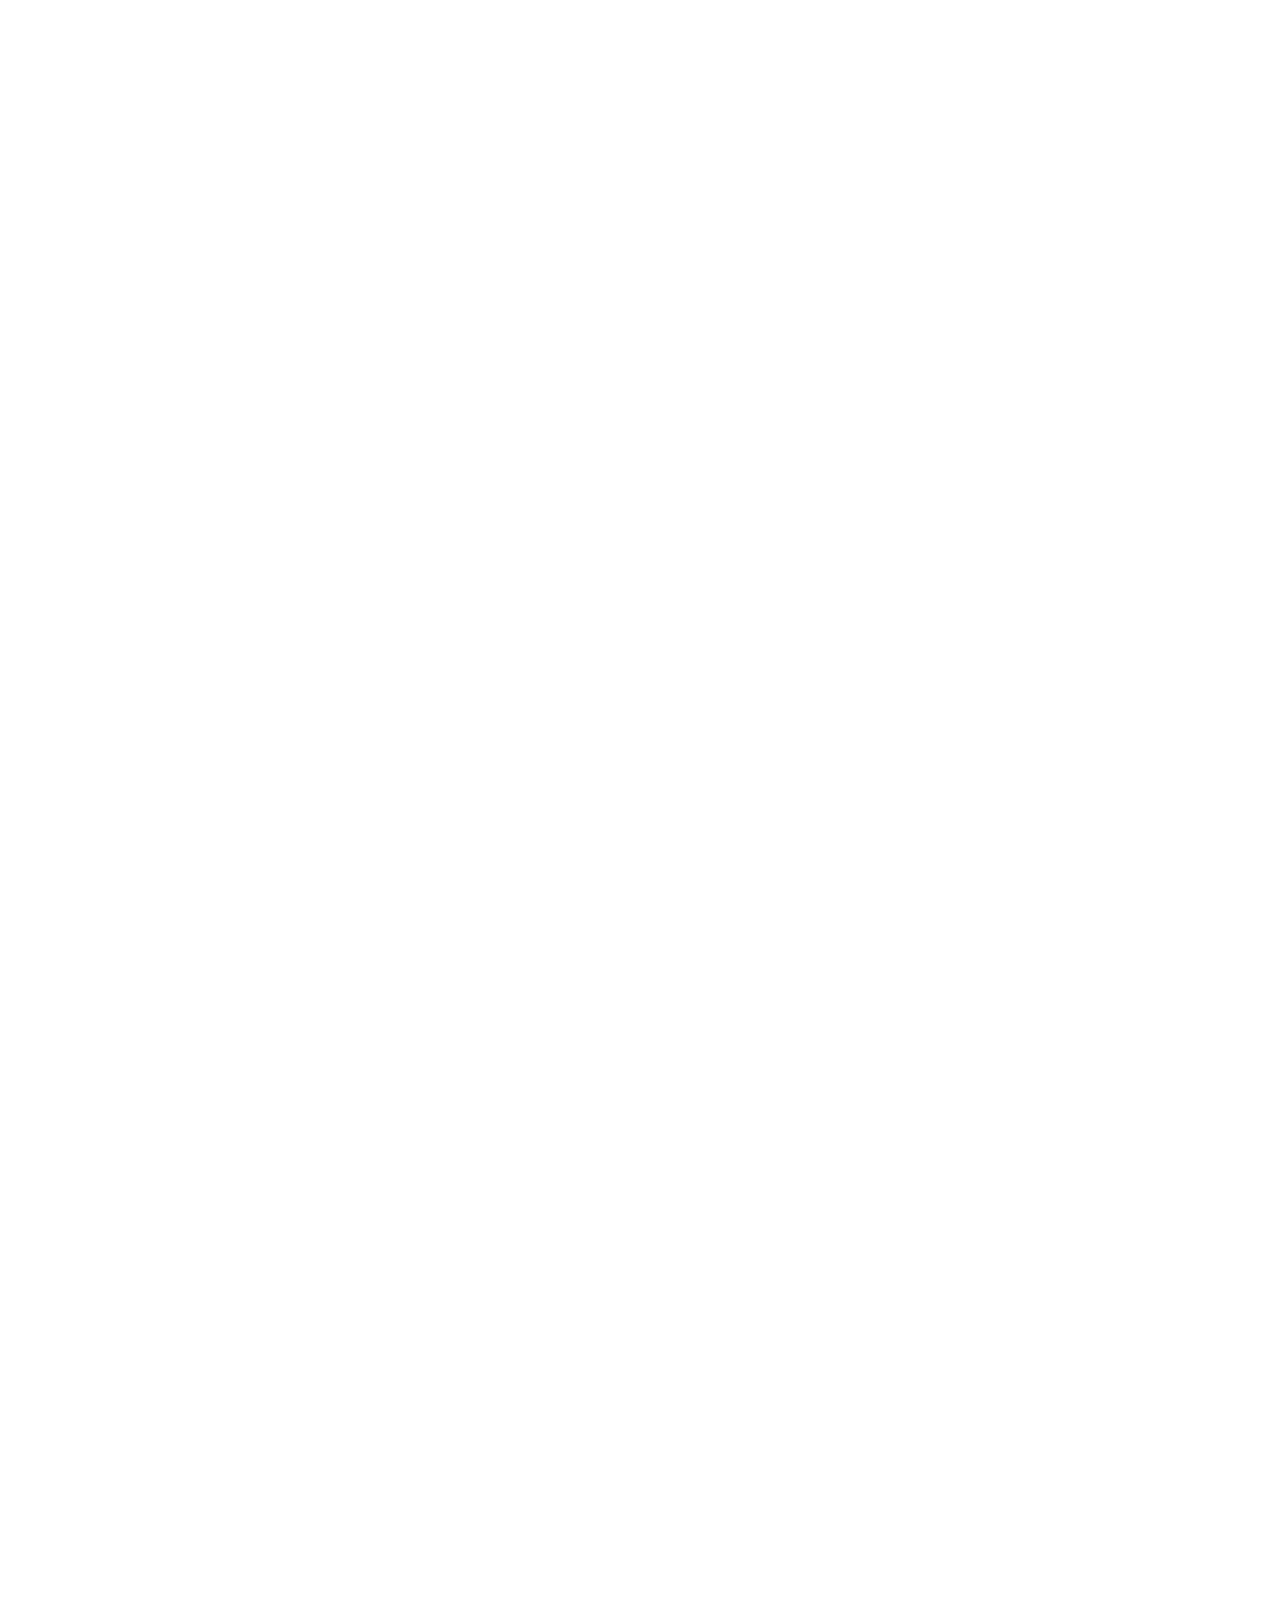
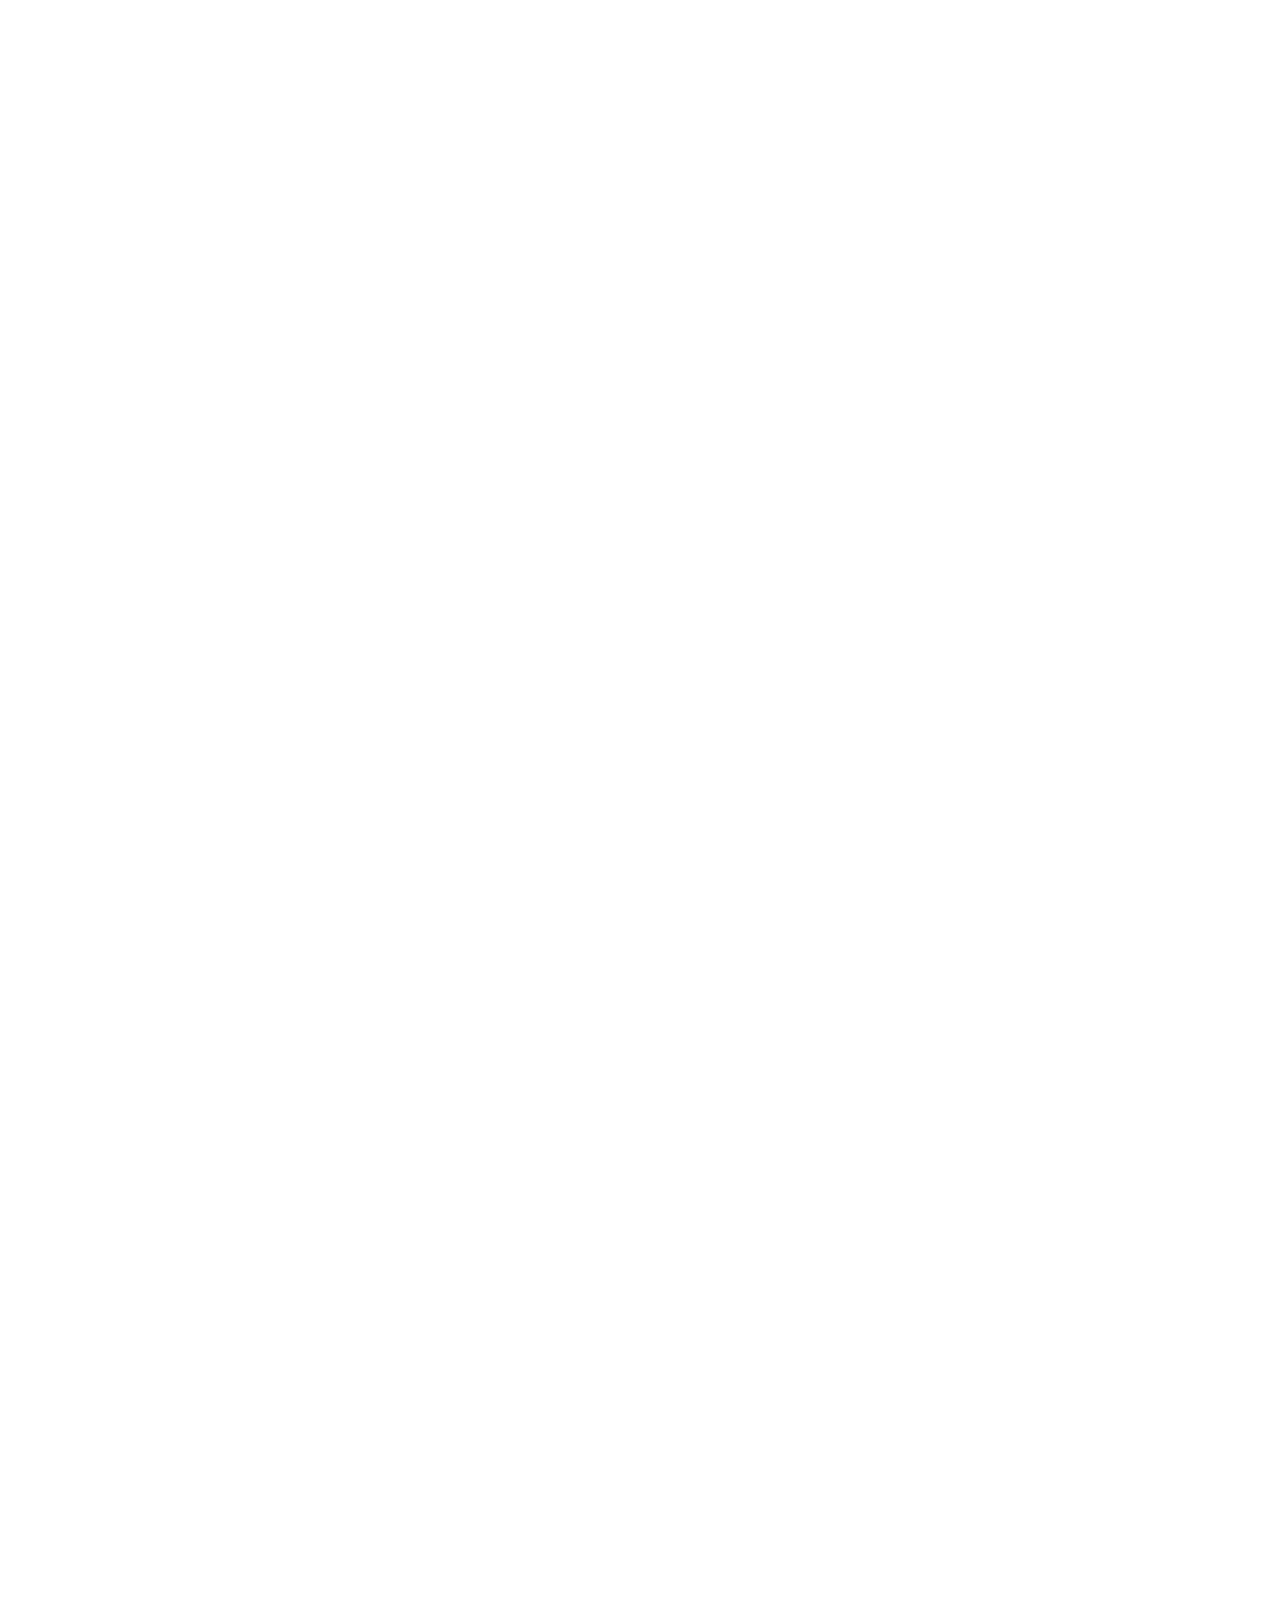
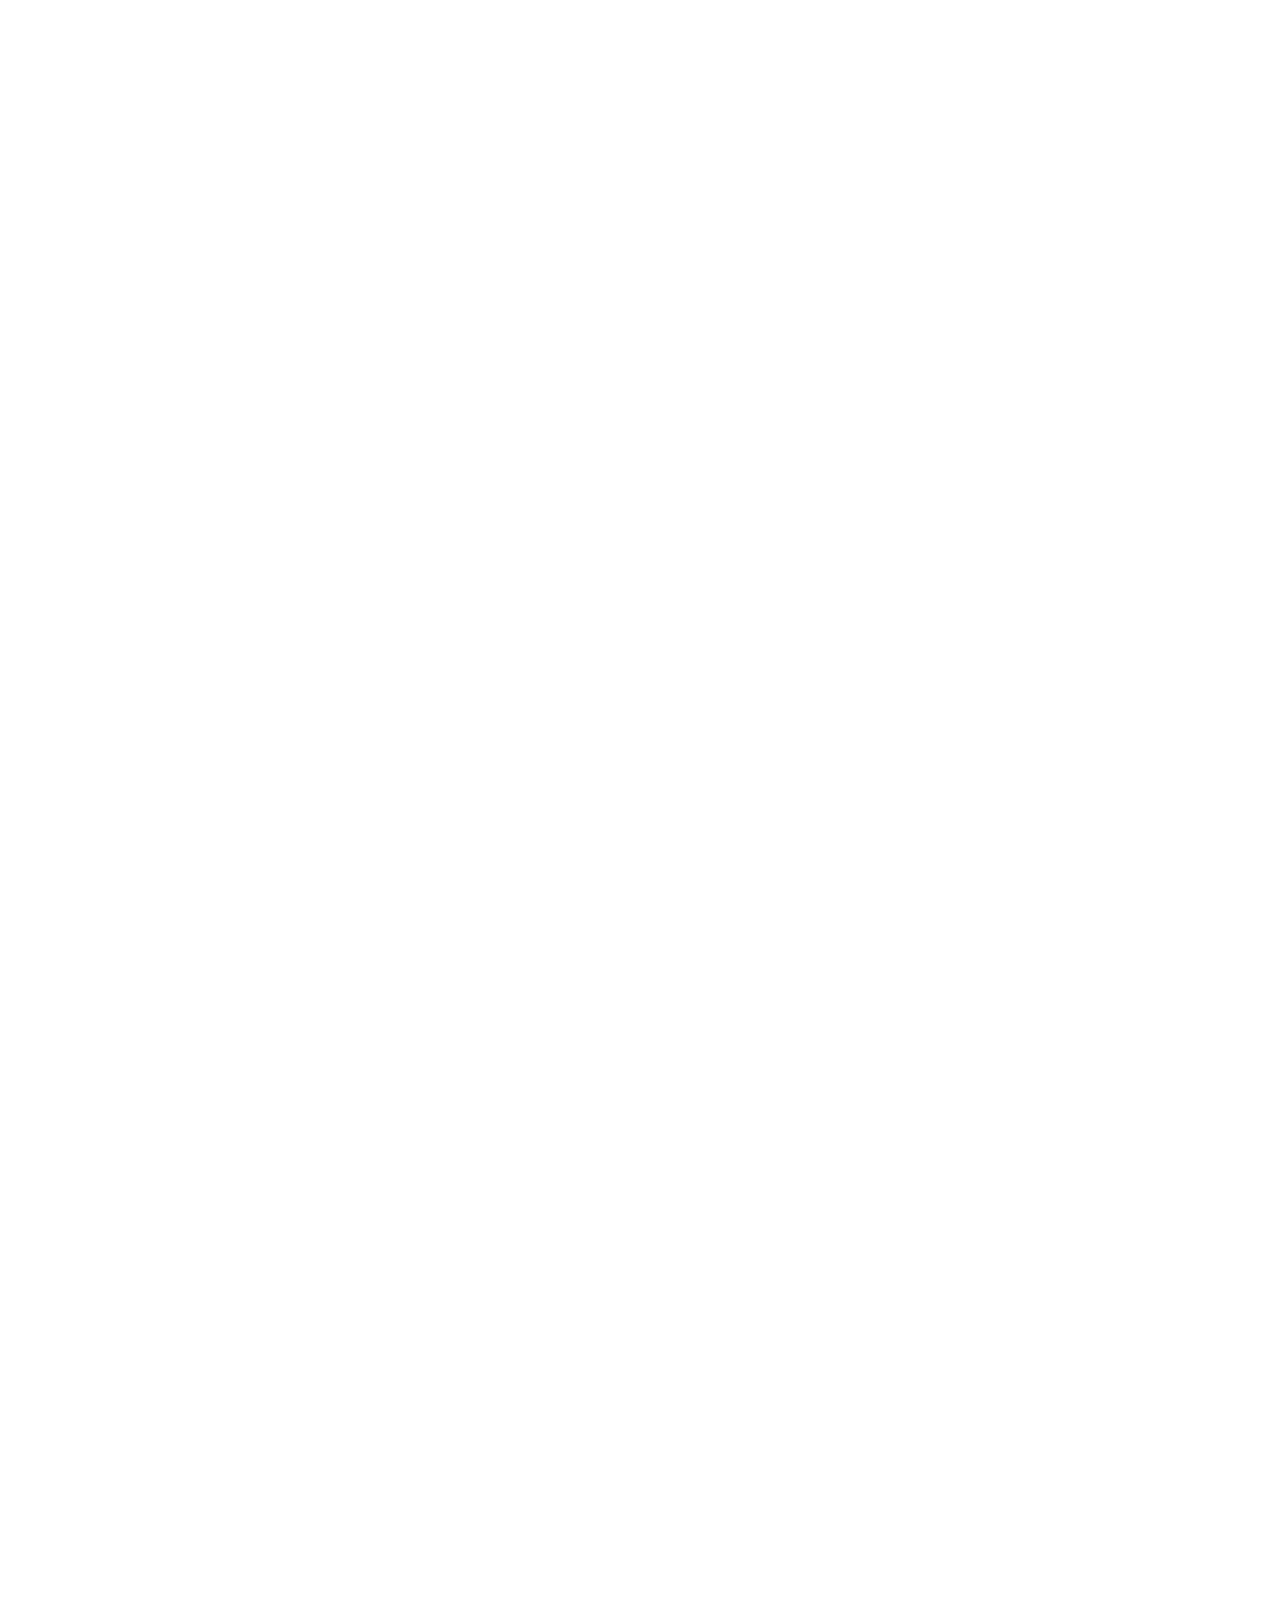
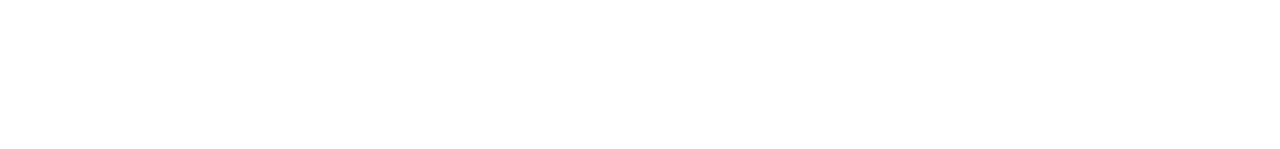
<file: index-eng.html>
<!DOCTYPE html>
<html dir="ltr" lang="en">
  <head>
    <meta charset="utf-8">
    <meta http-equiv="X-UA-Compatible" content="IE=edge">
    <meta name="viewport" content="width=device-width, initial-scale=1">
    <title>index</title>

 <!-- Bootstrap -->
 <link href="css/bootstrap.css" rel="stylesheet">

 <!-- fontawesome -->
 <link rel="stylesheet" href="https://pro.fontawesome.com/releases/v5.10.0/css/all.css" integrity="sha384-AYmEC3Yw5cVb3ZcuHtOA93w35dYTsvhLPVnYs9eStHfGJvOvKxVfELGroGkvsg+p" crossorigin="anonymous"/>
  
 <!-- owl carousel -->
 <link rel="stylesheet" href="css/owl.theme.default.min.css">
 <link rel="stylesheet" href="css/owl.carousel.css">

 <!-- wow.js style -->
 <link rel="stylesheet" href="css/animate.css">

 <!-- stylesheet -->
 <link href="css/style.css" rel="stylesheet">
  
   <!-- <link href="font/stylesheet.css" rel="stylesheet">-->
    <!-- HTML5 Shim and Respond.js IE8 support of HTML5 elements and media queries -->
    <!-- WARNING: Respond.js doesn't work if you view the page via file:// -->
    <!--[if lt IE 9]>
      <script src="https://oss.maxcdn.com/libs/html5shiv/3.7.0/html5shiv.js"></script>
      <script src="https://oss.maxcdn.com/libs/respond.js/1.4.2/respond.min.js"></script>
    <![endif]-->
  </head>

  <body >

<div class="cover" >
</div>


<!-- start search bar -->
<div class="container">
<div class="search-bar">

<div class="search-mobile">
  <a hrfe="#" ><i class="far fa-search search-icon"></i></a>
    <div class="search-screen">
        <i class="far fa-times ser-2 close-icon"></i>
        <div class="search-box">
        <div class="custom-select">
  <select>
    <option value="0">all </option>
    <option value="1">electric tools </option>
    <option value="2">saintry ware </option>
    <option value="3">electric devices </option>
    <option value="4">wall papers</option>
  </select>
</div>
  <input type="text" placeholder="search ... "  >
  <button class="search-button"><i class="far fa-search"></i></button>
        
      </div>
    </div>
</div>

 <div class="logo">
  <a href="#">
    <img src="images/logo.png" alt="logo">
  </a>
 </div>

<div class="hide-search-box">
<div class="search-box">
  <div class="custom-select">
  <select>
    <option value="0">all</option>
    <option value="1">electric tools </option>
    <option value="2">sanitary ware</option>
    <option value="3">home devices </option>
    <option value="4">wall papers</option>
  </select>
</div>
  <input type="text" placeholder="search ... "  >
  <button class="search-button"><i class="fas fa-search"></i></button>
</div>
</div>

<ul class="cart-section">

 <li class="language">
  <div class="dropdown">
    <button  class="dropbtn dropbtn-mobile">english <i class="fas fa-sort-down"></i></button>
      <div id="myDropdown" class="dropdown-content drop-mobile">
      <a href="index-eng.html">english  </a>
      <a href="index.html">arabic</a>
      </div>
    </div>
 </li>



<li>
   <div class="dropdown">
   <button  class="dropbtn">
   <i class="far fa-user"></i>
   <span class="hidden-words">my account </span>
  </button>
     <div id="myDropdown-2" class="dropdown-content">
     <a href="index.html">sign in  </a>
     <a href="index-eng.html">register  </a>
     </div>
     </div>
 </li>

<li class="cart">
 <a href="#">
  <span class="hidden-words pr3">shopping cart</span>
 </a>
</li>

</ul>

</div>
</div>
<!-- end search bar -->

<!-- start navigation -->
<section class="navigation">
 <a class="nav-toggle" href="#!" ><i class="fas fa-bars re-show" ></i></a>
<div class="container">
 <nav class="nav-nav">
   <ul class="nav-list dismiss navv" >

    <li class="hidden-lg hidden-md"><i class="fas fa-times re-hide" ></i></li>

    <li>
      <a href="#" class="organize"><i class="fas fa-bars org-bars"></i> all categories<i class="fas fa-sort-down org-ar-down"></i></a>
         <div class="nav-dropdown ">
         <div class="white-bg ">
         <div class="tab">
          <ul>
            <li>
              <a href="#">electric tools</a>
              <ul class="second-dropdown">
                  <div  class="tabcontent">
  <div class="tab-content-parts">

    <div class="part-1">
    <h2>best brands</h2>
    <div class="brands">

  <a href="#">
    <img src="images/megamenu/brand-1.png" alt="brand">
  </a>

  <a href="#">
    <img src="images/megamenu/brand-2.png" alt="brand">
  </a>

  <a href="#">
    <img src="images/megamenu/brand-3.png" alt="brand">
  </a>

  <a href="#">
    <img src="images/megamenu/brand-1.png" alt="brand">
  </a>

  <a href="#">
    <img src="images/megamenu/brand-2.png" alt="brand">
  </a>

  <a href="#">
    <img src="images/megamenu/brand-3.png" alt="brand">
  </a>

    </div>
  </div>

<div class="part-2">
  <a href="#">
    <img src="images/megamenu/banner-1.png" alt="banner">
  </a>
</div>

<div class="part-3">
  <a href="#">
    <img src="images/megamenu/banner-2.png" alt="banner">
  </a>
</div>

</div>
</div>
              </ul>
            </li>
            <li><a href="#">sanitary ware</a></li>
            <li><a href="#">home devices</a></li>
            <li><a href="#">wall papers</a></li>
            <li><a href="#">electric devices</a></li>
            <li><a href="#">ceramic and marble</a></li>
            <li><a href="#">sun energy</a></li>
            <li><a href="#">smart home</a></li>
            <li><a href="#">hand tools</a></li>
          </ul>
            
        </div>



      </div>
      </div>
      </li>

      <li class="home">
  <a href="#">home </a>
</li>

<li>
   <a href="#" class="pr25">electric tools</a>
</li>

<li>
   <a href="#!">sanitary ware</a>
</li>

<li>
    <a href="#!">home devices  </a>
</li>
 
<li>
    <a href="#!">wall papers</a>
</li>

<li>
    <a href="#!">electric devices</a>
</li>

<li>
    <a href="#!">ceramic and marble  </a>
</li>

<li>
    <a href="#!">sun energy  </a>
</li>

<li>
     <a href="#!">smart home </a>
</li>

<li>
     <a href="#!">hand tools  </a>
</li>
       
<li class="language-2">
  <div class="dropdown">
    <button  class="dropbtn dropbtn-mobile">english<i class="fas fa-sort-down down-arrow"></i> <i class="fas fa-sort-up up-arrow"></i></button>
      <div id="myDropdown" class="dropdown-content drop-mobile">
      <a href="index-eng.html">english  </a>
      <a href="index.html">arabic</a>
      </div>
    </div>
 </li>     
      </ul>
    </nav>
</div>
    </section>
<!-- end naigation -->

<!-- start slider carousel -->
<div class="container">
   <div class="owl-carousel slider owl-theme">

            <div class="item">
                <div class="slider-img">
                    <img src="images/slider.png" alt="slider image">
                </div>
            </div>

            <div class="item">
                 <div class="slider-img">
                    <img src="images/slider.png" alt="slider image">
                </div>
            </div>

            <div class="item">
               <div class="slider-img">
                    <img src="images/slider.png" alt="slider image">
                </div>
            </div>

            <div class="item">
               <div class="slider-img">
                    <img src="images/slider.png" alt="slider image">
                </div>
            </div>
  
          </div>
</div>
<!-- end slider carousel -->

<!-- start products carousel  -->
<div class="container ">
  <div class="products ">
  <h1 class="wow fadeInDown">product categories</h1>
<div class="owl-carousel product  owl-theme wow fadeInDown">

  <div class="item">
    <div class="pro-block ">
  <a href="#">
     <div class="category-block">
    <img src="images/product-carousel/pro-1.png" alt="product">
  </div>
  </a>
  <a href="#" class="pro-name">electric tools</a>
</div>
  </div>
   
  <div class="item">
  <div class="pro-block ">
  <a href="#">
    <div class="category-block">
    <img src="images/product-carousel/pro-2.png" alt="product">
  </div>
  </a>
  <a href="#" class="pro-name">sanitary ware</a>
</div>
  </div>        
  
  <div class="item">
 <div class="pro-block ">
  <a href="#">
     <div class="category-block">
    <img src="images/product-carousel/pro-3.png" alt="product">
  </div>
  </a>
  <a href="#" class="pro-name">home devices</a>
</div>
  </div>
  
  <div class="item">
 <div class="pro-block ">
  <a href="#">
     <div class="category-block">
    <img src="images/product-carousel/pro-4.png" alt="product">
  </div>
  </a>
  <a href="#" class="pro-name">wall papers</a>
</div>
  </div>

  <div class="item">
 <div class="pro-block">
  <a href="#">
     <div class="category-block">
    <img src="images/product-carousel/pro-5.png" alt="product">
  </div>
  </a>
  <a href="#" class="pro-name">electric devices </a>
</div>
  </div>

  <div class="item">
 <div class="pro-block">
  <a href="#">
     <div class="category-block">
    <img src="images/product-carousel/pro-6.png" alt="product">
  </div>
  </a>
  <a href="#" class="pro-name">ceramic and marble</a>
</div>
  </div>

</div>
 </div>   
</div>
<!-- end products carousel -->

<!-- start small-banners -->
<div class="container">
  <div class="small-banners">

    <div class="small-ban wow fadeInRight">
      <a href="#"><img src="images/banners/ban-1.png" alt=" banner"></a>
      <a href="#"><img src="images/banners/ban-2.png" alt=" banner"></a>
    </div>

    <div class="small-ban wow fadeInDown">
      <a href="#"><img src="images/banners/ban-3.png" alt=" banner"></a>
    </div>

    <div class="small-ban wow fadeInLeft">
      <a href="#"><img src="images/banners/ban-4.png" alt=" banner"></a>
      <a href="#"><img src="images/banners/ban-5.png" alt=" banner"></a>
    </div>

  </div>
  </div>
<!-- end small banners -->

<!-- offers-banners -->
<div class="container">
  <div class="offers-banners-titles">
    <div>
  <img class="wow fadeInRight" src="images/banners/offers.png" alt="offers">
</div>
<div>
  <img class="wow fadeInLeft" src="images/banners/hours.png" alt="hours">
  </div>
</div>

<div class="small-banners-2">

  <div class=" wow fadeInLeft">
      <a href="#"><img src="images/banners/ban-6.png" alt=" banner"></a>
    </div>

    <div class=" wow fadeInLeft">
      <a href="#"><img src="images/banners/ban-6.png" alt=" banner"></a>
    </div>

    <div class=" wow fadeInLeft">
      <a href="#"><img src="images/banners/ban-6.png" alt=" banner"></a>
    </div>

    <div class=" wow fadeInLeft">
      <a href="#"><img src="images/banners/ban-6.png" alt=" banner"></a>
    </div>

</div>

</div>
<!-- end offers-banners -->

<!-- start slider-2 carousel -->
<div class="container">
   <div class="owl-carousel slider-2 owl-theme  wow fadeInDown">

            <div class="item">
                <div class="slider-img">
                    <img src="images/slider-2.png" alt="slider image">
                </div>
            </div>

            <div class="item">
                 <div class="slider-img">
                    <img src="images/slider-2.png" alt="slider image">
                </div>
            </div>

            <div class="item">
               <div class="slider-img">
                    <img src="images/slider-2.png" alt="slider image">
                </div>
            </div>

            <div class="item">
               <div class="slider-img">
                    <img src="images/slider-2.png" alt="slider image">
                </div>
            </div>
  
          </div>
</div>
<!-- end slider-2 carousel -->

<!-- start products-to-buy carousel -->
<div class="container ">
  <div class="electric-tools">
  <h2 class="wow fadeInDown">electric tools </h2>
<div class="owl-carousel products-to-buy  owl-theme wow fadeInDown">

  <div class="item">
    <div class="pro-block-2 wow fadeInDown">
  <a href="#">
    <img src="images/products-to-buy/pro-11.png" alt="product">
  </a>
  <span class="offer">more discount up to 10%</span>
  <a href="#" class="pro-name-2">Warm Opal Dimmable Chandelier Lamp - E14 Socket 400 Lumens White 5.3 Watt</a>
  <div class="price-cart">
    <div class="price">
      <p class="new">135 SR</p>
      <p class="old">150 SR</p>
    </div>
    <a href="#" class="cart-icon"><i class="fas fa-shopping-cart"></i></a>
  </div>
  <span class="offer-2">discount 10% </span>
</div>
  </div>
   
  <div class="item">
  <div class="pro-block-2 wow fadeInDown">
  <a href="#">
    <img src="images/products-to-buy/pro-22.png" alt="product">
  </a>
  <span class="offer">more discount up to 10%</span>
  <a href="#" class="pro-name-2">Geepas Wall Mounted Double Handle Water Faucet Silver 12 centimeter</a>
  <div class="price-cart">
    <div class="price">
      <p class="new">135 SR</p>
      <p class="old">150 SR</p>
    </div>
    <a href="#" class="cart-icon"><i class="fas fa-shopping-cart"></i></a>
  </div>
  <span class="offer-2">discount 10% </span>
</div>
  </div>        
  
  <div class="item">
 <div class="pro-block-2 wow fadeInDown">
  <a href="#">
    <img src="images/products-to-buy/pro-33.png" alt="product">
  </a>
  <span class="offer">more discount up to 10% </span>
  <a href="#" class="pro-name-2">Self-adhesive Waterproof Multi-Purpose Wood Grain Wallpaper Brown 40 centimeter</a>
   <div class="price-cart">
    <div class="price">
      <p class="new">135 SR</p>
      <p class="old">150 SR</p>
    </div>
    <a href="#" class="cart-icon"><i class="fas fa-shopping-cart"></i></a>
  </div>
  <span class="offer-2">discount 10% </span>
  </div>
</div>
  
  <div class="item">
<div class="pro-block-2 wow fadeInDown">
  <a href="#">
    <img src="images/products-to-buy/pro-44.png" alt="product">
  </a>
  <span class="offer">more discount up to 10% </span>
  <a href="#" class="pro-name-2">Bosch Drill Set - 33 Pieces Silver</a>
    <div class="price-cart">
    <div class="price">
      <p class="new">135 SR</p>
      <p class="old">150 SR</p>
    </div>
    <a href="#" class="cart-icon"><i class="fas fa-shopping-cart"></i></a>
  </div>
  <span class="offer-2">discount 10% </span>
  </div>
</div>

  <div class="item">
<div class="pro-block-2 wow fadeInDown">
  <a href="#">
    <img src="images/products-to-buy/pro-55.png" alt="product">
  </a>
  <span class="offer">more discount up to 10% </span>
  <a href="#" class="pro-name-2">3-in-1 Voltage Test Tool Yellow/Black </a>
  <div class="price-cart">
    <div class="price">
      <p class="new">135 SR</p>
      <p class="old">150 SR</p>
    </div>
    <a href="#" class="cart-icon"><i class="fas fa-shopping-cart"></i></a>
  </div>
  <span class="offer-2">discount 10% </span>
  </div>
</div>

  <div class="item">
 <div class="pro-block-2 wow fadeInDown">
  <a href="#">
    <img src="images/products-to-buy/pro-66.png" alt="product">
  </a>
  <span class="offer">more discount up to 10%</span>
  <a href="#" class="pro-name-2">Rotary Hammer Drill Multicolour 26 millimeter</a>
 <div class="price-cart">
    <div class="price">
      <p class="new">135 SR</p>
      <p class="old">150 SR</p>
    </div>
    <a href="#" class="cart-icon"><i class="fas fa-shopping-cart"></i></a>
  </div>
  <span class="offer-2">discount 10% </span>
</div>
  </div>

  <div class="item">
 <div class="pro-block-2 wow fadeInDown">
  <a href="#">
    <img src="images/products-to-buy/pro-66.png" alt="product">
  </a>
  <span class="offer">more discount up to 10% </span>
  <a href="#" class="pro-name-2">Rotary Hammer Drill Multicolour 26 millimeter</a>
   <div class="price-cart">
    <div class="price">
      <p class="new">135 SR</p>
      <p class="old">150 SR</p>
    </div>
    <a href="#" class="cart-icon"><i class="fas fa-shopping-cart"></i></a>
  </div>
  <span class="offer-2">discount 10% </span>
  </div>
</div>

 </div>   
</div>
</div>
<!-- end products-to-buy carousel -->

<!-- start slider-2 carousel -->
<div class="container">
   <div class="owl-carousel slider-2 owl-theme  wow fadeInDown">

            <div class="item">
                <div class="slider-img">
                    <img src="images/slider-2.png" alt="slider image">
                </div>
            </div>

            <div class="item">
                 <div class="slider-img">
                    <img src="images/slider-2.png" alt="slider image">
                </div>
            </div>

            <div class="item">
               <div class="slider-img">
                    <img src="images/slider-2.png" alt="slider image">
                </div>
            </div>

            <div class="item">
               <div class="slider-img">
                    <img src="images/slider-2.png" alt="slider image">
                </div>
            </div>
  
          </div>
</div>
<!-- end slider-2 carousel -->

<!-- start products-to-buy carousel -->
<div class="container ">
  <div class="electric-tools">
  <h2 class="wow fadeInDown">sanitary ware </h2>
<div class="owl-carousel products-to-buy  owl-theme wow fadeInDown">

  <div class="item">
    <div class="pro-block-2 wow fadeInDown">
  <a href="#">
    <img src="images/products-to-buy/pro-11.png" alt="product">
  </a>
  <span class="offer">more discount up to 10%</span>
  <a href="#" class="pro-name-2">Warm Opal Dimmable Chandelier Lamp - E14 Socket 400 Lumens White 5.3 Watt</a>
  <div class="price-cart">
    <div class="price">
      <p class="new">135 SR</p>
      <p class="old">150 SR</p>
    </div>
    <a href="#" class="cart-icon"><i class="fas fa-shopping-cart"></i></a>
  </div>
  <span class="offer-2">discount 10% </span>
</div>
  </div>
   
  <div class="item">
  <div class="pro-block-2 wow fadeInDown">
  <a href="#">
    <img src="images/products-to-buy/pro-22.png" alt="product">
  </a>
  <span class="offer">more discount up to 10%</span>
  <a href="#" class="pro-name-2">Geepas Wall Mounted Double Handle Water Faucet Silver 12 centimeter</a>
  <div class="price-cart">
    <div class="price">
      <p class="new">135 SR</p>
      <p class="old">150 SR</p>
    </div>
    <a href="#" class="cart-icon"><i class="fas fa-shopping-cart"></i></a>
  </div>
  <span class="offer-2">discount 10% </span>
</div>
  </div>        
  
  <div class="item">
 <div class="pro-block-2 wow fadeInDown">
  <a href="#">
    <img src="images/products-to-buy/pro-33.png" alt="product">
  </a>
  <span class="offer">more discount up to 10% </span>
  <a href="#" class="pro-name-2">Self-adhesive Waterproof Multi-Purpose Wood Grain Wallpaper Brown 40 centimeter</a>
   <div class="price-cart">
    <div class="price">
      <p class="new">135 SR</p>
      <p class="old">150 SR</p>
    </div>
    <a href="#" class="cart-icon"><i class="fas fa-shopping-cart"></i></a>
  </div>
  <span class="offer-2">discount 10% </span>
  </div>
</div>
  
  <div class="item">
<div class="pro-block-2 wow fadeInDown">
  <a href="#">
    <img src="images/products-to-buy/pro-44.png" alt="product">
  </a>
  <span class="offer">more discount up to 10% </span>
  <a href="#" class="pro-name-2">Bosch Drill Set - 33 Pieces Silver</a>
    <div class="price-cart">
    <div class="price">
      <p class="new">135 SR</p>
      <p class="old">150 SR</p>
    </div>
    <a href="#" class="cart-icon"><i class="fas fa-shopping-cart"></i></a>
  </div>
  <span class="offer-2">discount 10% </span>
  </div>
</div>

  <div class="item">
<div class="pro-block-2 wow fadeInDown">
  <a href="#">
    <img src="images/products-to-buy/pro-55.png" alt="product">
  </a>
  <span class="offer">more discount up to 10% </span>
  <a href="#" class="pro-name-2">3-in-1 Voltage Test Tool Yellow/Black </a>
  <div class="price-cart">
    <div class="price">
      <p class="new">135 SR</p>
      <p class="old">150 SR</p>
    </div>
    <a href="#" class="cart-icon"><i class="fas fa-shopping-cart"></i></a>
  </div>
  <span class="offer-2">discount 10% </span>
  </div>
</div>

  <div class="item">
 <div class="pro-block-2 wow fadeInDown">
  <a href="#">
    <img src="images/products-to-buy/pro-66.png" alt="product">
  </a>
  <span class="offer">more discount up to 10%</span>
  <a href="#" class="pro-name-2">Rotary Hammer Drill Multicolour 26 millimeter</a>
 <div class="price-cart">
    <div class="price">
      <p class="new">135 SR</p>
      <p class="old">150 SR</p>
    </div>
    <a href="#" class="cart-icon"><i class="fas fa-shopping-cart"></i></a>
  </div>
  <span class="offer-2">discount 10% </span>
</div>
  </div>

  <div class="item">
 <div class="pro-block-2 wow fadeInDown">
  <a href="#">
    <img src="images/products-to-buy/pro-66.png" alt="product">
  </a>
  <span class="offer">more discount up to 10% </span>
  <a href="#" class="pro-name-2">Rotary Hammer Drill Multicolour 26 millimeter</a>
   <div class="price-cart">
    <div class="price">
      <p class="new">135 SR</p>
      <p class="old">150 SR</p>
    </div>
    <a href="#" class="cart-icon"><i class="fas fa-shopping-cart"></i></a>
  </div>
  <span class="offer-2">discount 10% </span>
  </div>
</div>

 </div>   
</div>
</div>
<!-- end products-to-buy carousel -->

<!-- start slider-2 carousel -->
<div class="container">
   <div class="owl-carousel slider-2 owl-theme  wow fadeInDown">

            <div class="item">
                <div class="slider-img">
                    <img src="images/slider-2.png" alt="slider image">
                </div>
            </div>

            <div class="item">
                 <div class="slider-img">
                    <img src="images/slider-2.png" alt="slider image">
                </div>
            </div>

            <div class="item">
               <div class="slider-img">
                    <img src="images/slider-2.png" alt="slider image">
                </div>
            </div>

            <div class="item">
               <div class="slider-img">
                    <img src="images/slider-2.png" alt="slider image">
                </div>
            </div>
  
          </div>
</div>
<!-- end slider-2 carousel -->

<!-- start products-to-buy carousel -->
<div class="container ">
  <div class="electric-tools">
  <h2 class="wow fadeInDown">sanitary ware </h2>
<div class="owl-carousel products-to-buy  owl-theme wow fadeInDown">

  <div class="item">
    <div class="pro-block-2 wow fadeInDown">
  <a href="#">
    <img src="images/products-to-buy/pro-11.png" alt="product">
  </a>
  <span class="offer">more discount up to 10%</span>
  <a href="#" class="pro-name-2">Warm Opal Dimmable Chandelier Lamp - E14 Socket 400 Lumens White 5.3 Watt</a>
  <div class="price-cart">
    <div class="price">
      <p class="new">135 SR</p>
      <p class="old">150 SR</p>
    </div>
    <a href="#" class="cart-icon"><i class="fas fa-shopping-cart"></i></a>
  </div>
  <span class="offer-2">discount 10% </span>
</div>
  </div>
   
  <div class="item">
  <div class="pro-block-2 wow fadeInDown">
  <a href="#">
    <img src="images/products-to-buy/pro-22.png" alt="product">
  </a>
  <span class="offer">more discount up to 10%</span>
  <a href="#" class="pro-name-2">Geepas Wall Mounted Double Handle Water Faucet Silver 12 centimeter</a>
  <div class="price-cart">
    <div class="price">
      <p class="new">135 SR</p>
      <p class="old">150 SR</p>
    </div>
    <a href="#" class="cart-icon"><i class="fas fa-shopping-cart"></i></a>
  </div>
  <span class="offer-2">discount 10% </span>
</div>
  </div>        
  
  <div class="item">
 <div class="pro-block-2 wow fadeInDown">
  <a href="#">
    <img src="images/products-to-buy/pro-33.png" alt="product">
  </a>
  <span class="offer">more discount up to 10% </span>
  <a href="#" class="pro-name-2">Self-adhesive Waterproof Multi-Purpose Wood Grain Wallpaper Brown 40 centimeter</a>
   <div class="price-cart">
    <div class="price">
      <p class="new">135 SR</p>
      <p class="old">150 SR</p>
    </div>
    <a href="#" class="cart-icon"><i class="fas fa-shopping-cart"></i></a>
  </div>
  <span class="offer-2">discount 10% </span>
  </div>
</div>
  
  <div class="item">
<div class="pro-block-2 wow fadeInDown">
  <a href="#">
    <img src="images/products-to-buy/pro-44.png" alt="product">
  </a>
  <span class="offer">more discount up to 10% </span>
  <a href="#" class="pro-name-2">Bosch Drill Set - 33 Pieces Silver</a>
    <div class="price-cart">
    <div class="price">
      <p class="new">135 SR</p>
      <p class="old">150 SR</p>
    </div>
    <a href="#" class="cart-icon"><i class="fas fa-shopping-cart"></i></a>
  </div>
  <span class="offer-2">discount 10% </span>
  </div>
</div>

  <div class="item">
<div class="pro-block-2 wow fadeInDown">
  <a href="#">
    <img src="images/products-to-buy/pro-55.png" alt="product">
  </a>
  <span class="offer">more discount up to 10% </span>
  <a href="#" class="pro-name-2">3-in-1 Voltage Test Tool Yellow/Black </a>
  <div class="price-cart">
    <div class="price">
      <p class="new">135 SR</p>
      <p class="old">150 SR</p>
    </div>
    <a href="#" class="cart-icon"><i class="fas fa-shopping-cart"></i></a>
  </div>
  <span class="offer-2">discount 10% </span>
  </div>
</div>

  <div class="item">
 <div class="pro-block-2 wow fadeInDown">
  <a href="#">
    <img src="images/products-to-buy/pro-66.png" alt="product">
  </a>
  <span class="offer">more discount up to 10%</span>
  <a href="#" class="pro-name-2">Rotary Hammer Drill Multicolour 26 millimeter</a>
 <div class="price-cart">
    <div class="price">
      <p class="new">135 SR</p>
      <p class="old">150 SR</p>
    </div>
    <a href="#" class="cart-icon"><i class="fas fa-shopping-cart"></i></a>
  </div>
  <span class="offer-2">discount 10% </span>
</div>
  </div>

  <div class="item">
 <div class="pro-block-2 wow fadeInDown">
  <a href="#">
    <img src="images/products-to-buy/pro-66.png" alt="product">
  </a>
  <span class="offer">more discount up to 10% </span>
  <a href="#" class="pro-name-2">Rotary Hammer Drill Multicolour 26 millimeter</a>
   <div class="price-cart">
    <div class="price">
      <p class="new">135 SR</p>
      <p class="old">150 SR</p>
    </div>
    <a href="#" class="cart-icon"><i class="fas fa-shopping-cart"></i></a>
  </div>
  <span class="offer-2">discount 10% </span>
  </div>
</div>

 </div>   
</div>
</div>
<!-- end products-to-buy carousel -->

<!-- start brands carousel -->
<div class="container ">
  <div class="electric-tools pt41">
  <h2 class="wow fadeInDown">shop by brand</h2>
<div class="owl-carousel brand  owl-theme wow fadeInDown">

   <div class="item">
    <a href="#">
      <div class="brand-block">
        <img src="images/brands/brand-11.png" alt="brand">
      </div>  
    </a>
  </div>
   
  <div class="item">
    <a href="#">
      <div class="brand-block">
        <img src="images/brands/brand-22.png" alt="brand">
      </div>  
    </a>
  </div>        
  
    <div class="item">
    <a href="#">
      <div class="brand-block">
        <img src="images/brands/brand-33.png" alt="brand">
      </div>  
    </a>
  </div>
  
  <div class="item">
    <a href="#">
      <div class="brand-block">
        <img src="images/brands/brand-4.png" alt="brand">
      </div>  
    </a>
  </div>

   <div class="item">
    <a href="#">
      <div class="brand-block">
        <img src="images/brands/brand-5.png" alt="brand">
      </div>  
    </a>
  </div>

   <div class="item">
    <a href="#">
      <div class="brand-block">
        <img src="images/brands/brand-6.png" alt="brand">
      </div>  
    </a>
  </div>

   <div class="item">
    <a href="#">
      <div class="brand-block">
        <img src="images/brands/brand-7.png" alt="brand">
      </div>  
    </a>
  </div>

   <div class="item">
    <a href="#">
      <div class="brand-block">
        <img src="images/brands/brand-8.png" alt="brand">
      </div>  
    </a>
  </div>

    <div class="item">
    <a href="#">
      <div class="brand-block">
        <img src="images/brands/brand-8.png" alt="brand">
      </div>  
    </a>
  </div>

</div>
 </div>   
</div>
<!-- end brands carousel -->

<!-- start small-banners-2 -->
<div class="container">
<div class="banners-2">
<div class="small-banners-2">

  <div class=" wow fadeInLeft">
      <a href="#"><img src="images/banners/ban-7.png" alt=" banner"></a>
    </div>

    <div class=" wow fadeInLeft">
      <a href="#"><img src="images/banners/ban-8.png" alt=" banner"></a>
    </div>

    <div class=" wow fadeInLeft">
      <a href="#"><img src="images/banners/ban-9.png" alt=" banner"></a>
    </div>

    <div class=" wow fadeInLeft">
      <a href="#"><img src="images/banners/ban-10.png" alt=" banner"></a>
    </div>

</div>
</div>
</div>
<!-- end small-banners-2 -->

<!-- start features -->
<div class="features wow fadeInDown">
  <div class="container">
    <div class="owl-carousel feature  owl-theme wow fadeInDown">

  <div class="item wow fadeInDown">
    <div class="feat-block">
      <img src="images/features/feat-1.png" alt="feature">
      <div class="feat-text">
      <h4>free delivery</h4>
      <p>for orders more than 299 RS</p>
    </div>
    </div>
  </div>
   
  <div class="item wow fadeInDown">
    <div class="feat-block">
      <img src="images/features/feat-2.png" alt="feature">
      <div class="feat-text">
      <h4>comprehensive shipping</h4>
      <p>Covers all regions of the Kingdom</p>
    </div>
    </div>
  </div>        
  
  <div class="item wow fadeInDown">
  <div class="feat-block">
      <img src="images/features/feat-3.png" alt="feature">
      <div class="feat-text">
      <h4>payment methods </h4>
      <p>Versatile, safe and reliable</p>
    </div>
    </div>
  </div>
  
  <div class="item wow fadeInDown">
  <div class="feat-block">
      <img src="images/features/feat-4.png" alt="feature">
      <div class="feat-text">
      <h4>customer service </h4>
      <p>We work 24/7 to serve you</p>
    </div>
    </div>
  </div>

</div>
  </div>
</div>
<!-- end features -->

<!-- start footer -->
 <footer class="footer-section wow fadeInDown">
<div class="container">
 <div class="footer-content">

 <div class="footer">
    <button class="accordion"><h3>information</h3><i class="fas fa-angle-down hidden-lg hidden-md"></i></button>
    <ul class="footer-list panel">
      <li><a href="#">about us </a></li>
      <li><a href="#">shipping and delivery </a></li>
      <li><a href="#">bank accounts  </a></li>
      <li><a href="#">privacy </a></li>
      <li><a href="#">terms & conditions</a></li>
    </ul>
  </div>

  <div class="footer">
    <button class="accordion"><h3>extras </h3><i class="fas fa-angle-down hidden-lg hidden-md"></i></button>
    <ul class="footer-list panel">
      <li><a href="#">companies </a></li>
      <li><a href="#">gift vouchers  </a></li>
      <li><a href="#">commission system  </a></li>
      <li><a href="#">special offers</a></li>
    </ul>
  </div>

    <div class="footer">
    <button class="accordion"><h3>customer service </h3><i class="fas fa-angle-down hidden-lg hidden-md"></i></button>
    <ul class="footer-list panel">
      <li><a href="#">contact us</a></li>
      <li><a href="#">return order</a></li>
      <li><a href="#">site map  </a></li>
    </ul>
  </div>

    <div class="footer">
    <button class="accordion"><h3>my account</h3><i class="fas fa-angle-down hidden-lg hidden-md"></i></button>
    <ul class="footer-list panel">
      <li><a href="#">my account</a></li>
      <li><a href="#">my orders </a></li>
      <li><a href="#">my wishlist  </a></li>
      <li><a href="#">mail list </a></li>
    </ul>
  </div>

    <div class="footer">
    <h3>newsletter </h3>
    <p>Subscribe to receive our new offers and products</p>
    <div class="newsletter">
    <input type="text" name="" placeholder="enter your email">
    <button><i class="fas fa-check"></i> </button>
  </div>
  <div class="footer-social">
     <ul class="social-icons">
      <li><a href="#"><i class="fab fa-facebook-f"></i></a></li>
      <li><a href="#"><i class="fab fa-snapchat-ghost"></i></a></li>
      <li><a href="#"><i class="fab fa-instagram"></i></a></li>
      <li><a href="#"><i class="fab fa-twitter"></i></a></li>
     </ul>
  </div>
  </div>

</div>
<div class="payment">
<img src="images/pay.png" alt="payment methods">
</div>

<div class="copy">
      <p>© Farouk Hafez Trading Corporation 2021 </p>
      <button>no.of visitors<b>124872</b></button>
      <p>made in  <a href="#"><img src="images/tasawk-en.png" alt="tasawk"></a></p> 
 </div>
</div>
<!-- scroll to top button -->
<button onclick="topFunction()" class="myBtn" title="Go to top"><i class="fas fa-long-arrow-alt-up"></i></button>

  </footer>



<!-- end footer -->
















<script src="js/jquery-2.2.1.min.js"></script>

  <!-- jQuery (necessary for Bootstrap's JavaScript plugins) -->
    <script src="js/bootstrap.min.js"></script>
   
<!-- owl carousel -->
<script src="js/owl.carousel.min.js"></script>

<!-- wow js -->
<script src="js/wow.min.js"></script>

 <!-- my javascript code -->
  <script src="js/my-js.js"></script>

  </body>
  </html>
</file>
<file: css/style.css>
@import url(font.css);

/*////////////////////////////////////////////////////////////////////////////////////////////////////////////////////////////////////*/

html[dir="rtl"] body,h1,h2,h3,h4,h5,h6{/* Generated by Font Squirrel (http://www.fontsquirrel.com) on May 3, 2014 */
direction: rtl;
font-family: "tajawal";
font-weight: normal;
position: relative;
}
html[dir="rtl"] .search-box{
  margin-right: 112px;
}
html[dir="rtl"] .custom-select{
  padding: 0 23px 0 35px;
}
html[dir="rtl"] .select-selected:after{
  left: 18px;
}
html[dir="rtl"] .select-items{
  padding: 10px 15px 5px;
}
html[dir="rtl"] .select-items:before{
  left: 80%;
 transform: translateX(-30%);
}
html[dir="rtl"] .search-box input{
   margin-right: 19px;
}
html[dir="rtl"] .search-button{
   left: 0px;
}
html[dir="rtl"] .cart-section{
   margin-right: 64px;
}
html[dir="rtl"] .cart-section li{
  margin-left: 22px;
}
html[dir="rtl"] .cart-section li:last-child{
  margin-left: 0;
}
html[dir="rtl"] .language i{
  padding-right: 7px;
  padding-left: 0 !important;
}
html[dir="rtl"] .cart-section i{
   padding-left: 3px;
}
html[dir="rtl"] .pr3{
  padding-right: 3px;
}
html[dir="rtl"] .org-bars{
   padding-right: 14px;
 padding-left: 9px;
}
html[dir="rtl"] .org-ar-down{
   left: 20px;
}
html[dir="rtl"] .nav-nav ul li{
  float: right;
text-align: right;
}
html[dir="rtl"] .tabcontent{
   right: 228px;
}
html[dir="rtl"] .nav-nav ul li a,
html[dir="rtl"] .nav-nav ul li a:visited{
  padding: 19px 0 18px 21px;
}
html[dir="rtl"] .nav-nav ul li a:first-child{
  padding-right: 0;
}
@media only screen and (max-width: 798px) {
 html[dir="rtl"] .nav-nav{
    right: -250px;
  }
  html[dir="rtl"] .nav-nav ul{
    right: -6px;
  }
   html[dir="rtl"] .selected {
  animation: slide-in 0.5s forwards;
  -webkit-animation: slide-in 0.5s forwards;
}
 html[dir="rtl"] .dismiss {
  animation: slide-out 0.5s forwards;
  -webkit-animation: slide-out 0.5s forwards;
}
@keyframes slide-in {
  0% {
    -webkit-transform: translateX(100%);
  }
  100% {
    -webkit-transform: translateX(0%);
  }
}

@-webkit-keyframes slide-in {
  0% {
    transform: translateX(100%);
  }
  100% {
    transform: translateX(0%);
  }
}
@keyframes slide-out {
  0% {
    transform: translateX(0%);
  }
  100% {
    transform: translateX(100%);
  }
}

@-webkit-keyframes slide-out {
  0% {
    -webkit-transform: translateX(0%);
  }
  100% {
    -webkit-transform: translateX(100%);
  }
}
html[dir="rtl"] .nav-nav ul li a{
  padding-right: 30px;
  }
}
  html[dir="rtl"] .nav-toggle{
    right: 15px;
  }
  html[dir="rtl"] .re-hide{
     right: 186px;
  }
  html[dir="rtl"] .pr25{
  padding-right: 25px !important;
}
 html[dir="rtl"] .white-bg{
  padding: 0 0 0 19px;
}
html[dir="rtl"] .tab button{
  text-align: right;
}
html[dir="rtl"] .part-1{
  margin-right: 11px;
}
html[dir="rtl"] .part-2{
  margin-right: 83px;
}
html[dir="rtl"] .part-3{
  margin-right: 17px;
}
html[dir="rtl"] .pro-block-2 .offer{
  right: 0;
}
html[dir="rtl"] .pro-block-2 .old{
  margin-right: 9px;
}
html[dir="rtl"] .feat-text{
  margin-right: 13px;
}
html[dir="rtl"] .footer input{
  padding-right: 32px;
}
html[dir="rtl"] .newsletter button{
   left: 6px;
}
html[dir="rtl"] .social-icons li{
  margin-left: 6px;
}
html[dir="rtl"] .social-icons li:last-child{
  margin-left: 0;
}
html[dir="rtl"] .copy button{
   margin-right: 393px;
  margin-left: 506px;
}
html[dir="rtl"] .copy button b{
  margin-right: 7px;
}
html[dir="rtl"] .myBtn{
   right: 5px;
}
@media only screen and (max-width: 480px)  {
  html[dir="rtl"] .cart-section{
    margin-right: 0;
    left: 15px;
  }
  html[dir="rtl"] .cart-section li{
  margin-left: 25px;
}
html[dir="rtl"] .search-box input{
  margin-right: 0;
}
html[dir="rtl"] .search-box:after{
  right: 122px;
}
html[dir="rtl"] .drop-mobile{
  transform: translateX(-15px);
  }
  html[dir="rtl"] .language-2 i{
  padding-right: 7px;
}
html[dir="rtl"] .language-2 .dropdown-content a{
  text-align: right;
}
html[dir="rtl"] .org-bars{
  padding-right: 0;
}
html[dir="rtl"] .pr25{
  padding: 0 !important;
}
html[dir="rtl"] .search-box input{
  margin-left: 0;
}
html[dir="rtl"] .tab{
    padding: 0;
}
html[dir="rtl"] .accordion{
  text-align: left;
}
html[dir="rtl"] .accordion h3{
  text-align: right;
}
html[dir="rtl"] .search-mobile{
  right: 62px;
}
html[dir="rtl"] .search-screen{
   left: 0;
}
html[dir="rtl"] .close-icon{
  right: 40px;
}
html[dir="rtl"] .old{
  margin-right: 0 !important;
}
html[dir="rtl"] .nav-nav ul li a, 
html[dir="rtl"] .nav-nav ul li a:visited{
  padding: 0;
}

}
/*///////////////////////////////////////////////////////////////////////////////////////////////////////////////////////////////*/

html[dir="ltr"] body,h1,h2,h3,h4,h5,h6{/* Generated by Font Squirrel (http://www.fontsquirrel.com) on May 3, 2014 */
direction:ltr;
font-family: "tajawal";
font-weight: normal;
position: relative;
}
html[dir="ltr"] .search-box{
  margin-left: 112px;
}
html[dir="ltr"] .custom-select{
  padding: 0 35px 0 23px;
}
html[dir="ltr"] .select-selected:after{
  right: 18px;
}
html[dir="ltr"] .select-items:before{
  left: 15%;
transform: translateX(-85%);
}
html[dir="ltr"] .search-box input{
   margin-left: 19px;
}
html[dir="ltr"] .search-button{
  right: 0px;
}
html[dir="ltr"] .cart-section{
   margin-left: 22px;
}
html[dir="ltr"] .cart-section li{
  margin-right: 22px;
}
html[dir="ltr"] .cart-section li:last-child{
  margin-right: 0;
}
html[dir="ltr"] .language i{
  padding-right: 0;
}
html[dir="ltr"] .cart-section i{
  padding-right: 3px;
}
html[dir="ltr"] .driobtn{
   text-transform: capitalize;
}
html[dir="ltr"] .dropdown-content a{
  text-transform: capitalize;
}
html[dir="ltr"] .cart-section a{
  text-transform: capitalize;
}
html[dir="ltr"] .pr3{
  padding-left: 3px;
}
html[dir="ltr"] .org-bars{
  padding-left: 14px;
 padding-right: 9px;
}
html[dir="ltr"] .org-ar-down{
  right: 20px;
}
html[dir="ltr"] .nav-nav ul li{
  float: left;
text-align: left;
}
html[dir="ltr"] .nav-nav ul li a,
html[dir="ltr"] .nav-nav ul li a:visited{
   padding: 19px 21px 18px 0;
text-transform: capitalize;
}
html[dir="ltr"] .nav-nav ul li a:first-child{
  padding-left: 0;
}
@media only screen and (max-width: 798px) {
  html[dir="ltr"] .nav-nav{
    left: -250px;
  }
  html[dir="ltr"] .nav-nav ul{
    left: -6px;
  }
   html[dir="ltr"] .selected {
  animation: slide-in-lt 0.5s forwards;
  -webkit-animation: slide-in-lt 0.5s forwards;
}

html[dir="ltr"] .dismiss {
  animation: slide-out-lt 0.5s forwards;
  -webkit-animation: slide-out-lt 0.5s forwards;
}

@keyframes slide-in-lt {
  0% {
    -webkit-transform: translateX(-100%);
  }
  100% {
    -webkit-transform: translateX(0%);
  }
}

@-webkit-keyframes slide-in-lt {
  0% {
    transform: translateX(-100%);
  }
  100% {
    transform: translateX(0%);
  }
}

@keyframes slide-out-lt {
  0% {
    transform: translateX(0%);
  }
  100% {
    transform: translateX(-100%);
  }
}

@-webkit-keyframes slide-out-lt {
  0% {
    -webkit-transform: translateX(0%);
  }
  100% {
    -webkit-transform: translateX(-100%);
  }
}
  html[dir="ltr"] .nav-nav ul li a {
    padding-right: 30px;
        text-transform: capitalize;
  }
  }
 html[dir="ltr"] .nav-toggle{
  left:15px;
}
 html[dir="ltr"] .re-hide{
  left: 189px;
}
 html[dir="ltr"] .pr25{
  padding-left: 25px !important;
}
 html[dir="ltr"] .white-bg{
  left: 0px;
padding: 0 19px 0 0;
}
 html[dir="ltr"] .tab button{
   text-transform: capitalize;
  padding: 9px 0 10px;
text-align: left;
}
 html[dir="ltr"] .part-1{
  margin-left: 11px;
}
 html[dir="ltr"] .part-2{
  margin-left: 83px;
}
 html[dir="ltr"] .part-3{
  margin-left: 17px;
}
html[dir="ltr"] .products h1{
  text-transform: capitalize;
}
html[dir="ltr"] .electric-tools h2{
  text-transform: capitalize;
}
html[dir="ltr"] .pro-blocks-2 .offer{
  left: 0;
}
html[dir="ltr"] .pro-block-2 .old{
  margin-left: 9px;
}
html[dir="ltr"] .feat-text{
  margin-left: 13px;
}
html[dir="ltr"] .feat-text h4{
  text-transform: capitalize;
}
html[dir="ltr"] .feat-text p{
  text-transform: capitalize;
}
html[dir="ltr"] .footer h3{
  text-transform: capitalize;
}
html[dir="ltr"] .footer input{
  padding-left: 32px;
}
html[dir="ltr"] .newsletter button{
  right: 6px;
}
html[dir="ltr"] .social-icons li{
  margin-right: 6px;
}
html[dir="ltr"] .tabcontent{
   left: 228px;
}
html[dir="ltr"] .social-icons li:last-child{
  margin-right: 0;
}
html[dir="ltr"] .copy button{
   margin-left: 393px;
    margin-right: 460px;
}
html[dir="ltr"] .copy button b{
  margin-left: 7px;
}
html[dir="ltr"] .myBtn{
    left: 5px;
}
@media only screen and (max-width: 480px)  {
  html[dir="ltr"] .cart-section{
    margin-left: 0;
    right: 15px;
  }
   html[dir="ltr"] .cart-section li{
  margin-right: 25px;
}
html[dir="ltr"] .search-box input{
  margin-left: 0;
}
html[dir="ltr"] .drop-mobile{
  transform: translateX(-100px);
  }
  html[dir="ltr"] .language-2 i{
  padding-right: 7px;
}
html[dir="ltr"] .language-2 .dropdown-content a{
  text-align: left;
}
html[dir="ltr"] .org-bars{
  padding-left: 0;
}
html[dir="ltr"] .pr25{
  padding: 0 !important;
}
html[dir="ltr"] .accordion{
  text-align: left;
}
html[dir="ltr"] .accordion h3{
  text-align: right;
}
html[dir="ltr"] .footer{
   margin-left: 0;
}
html[dir="ltr"] .search-mobile{
  left: 62px;
}
html[dir="ltr"] .search-screen{
  left: 0;
}
html[dir="ltr"] .close-icon{
  right: 40px;
}
html[dir="ltr"] .old{
  margin-left: 0 !important;
}
html[dir="ltr"] .nav-nav ul li a,
 html[dir="ltr"] .nav-nav ul li a:visited{
  padding: 0;
 }
}

/*****************************************************************************************************************************************/

*{
  outline: none;
}
:root{
  --theme-color:#3957a6;
}
.cover{
  position: absolute;
  top:0;
  bottom: 0;
  right: 0;
  left: 0;
 background-color: rgb(36, 36, 36);
  opacity: 0.302;
  z-index: 9;
  display: none;
}

/*////////////////////////////////////////////////////////////////////////////////////////////////////////////////////////////*/

.search-bar {
  padding-top: 10px;
  padding-bottom: 9px;
  display: flex;
  align-items: center;
  justify-content: flex-start;
}
.logo{
  width: 127px;
}
.logo img{
  width: 100%;
}
.search-box{
position: relative;
    width: 812px;
    display: flex;
    height: 49px;
    justify-content: flex-start;
    border: 2px solid;
    border-color: rgb(242, 242, 242);
    
}
.custom-select {
  position: relative;
  background-color: rgb(242, 242, 242);
  width: auto;
  display: flex;
  align-items: center;
  justify-content: flex-start;
  font-size: 16px ;
  
  outline: 1px solid rgb(242, 242, 242);
}

.custom-select select {
  display: none; /*hide original SELECT element:*/
}
.select-selected {
  background-color: rgb(242, 242, 242);
}
/*style the arrow inside the select element:*/
.select-selected:after {
  position: absolute;
  content: "";
  top: 22px;
  
  width: 0;
  height: 0;
  border: 4px solid transparent;
  border-color: rgb(176, 176, 177) transparent transparent transparent;
}
/*point the arrow upwards when the select box is open (active):*/
.select-selected.select-arrow-active:after {
  border-color: transparent transparent rgb(176, 176, 177) transparent;
  top: 21px;
}
/*style the items (options), including the selected item:*/
.select-items div,.select-selected {
  color: #010101;
  font-size: 16px;
  cursor: pointer;
  transition: 0.5s;
  user-select: none;
  
}
.select-items div:last-child, .select-selected{
  border-bottom: 0;
}
/*style items (options):*/
.select-items {
     position: absolute;
    background-color: #fff;
    top: 105%;
    left: 0;
    border-radius: 2px;
    line-height: 30px;
    right: 0;
    z-index: 99;
    box-shadow: 0px 0px 12px 0px rgb(0 0 0 / 10%);
    width: 200px;
    
}
.select-items:before{
  content: "";
    position: absolute;
    
    width: 0;
    height: 0;
    border-style: solid;
    border-width: 0 8px 8px 8px;
    border-color: transparent transparent #fff transparent;
    z-index: 9999;
   
    bottom: 100%;
}
/*hide the items when the select box is closed:*/
.select-hide {
  display: none;
}
.select-items div:hover, .same-as-selected {
  color: var(--theme-color);
}
.search-box input{
    border: none;
   
    width: 100%;
    font-size: 16px;
    color: #999999;
}
.search-box input::placeholder{
  color: #999999;
  font-size: 16px;
}
.search-button{
  position: absolute;
  background-color:var(--theme-color);
  border: 0;
  outline: none;
 width: 45px;
  height: 45px;
  display: flex;
  align-items: center;
  justify-content: center;
  top:50%;
  transform: translateY(-50%);
 
  transition: 0.5s;
}
.search-button:hover{
  background: #8c8c8c;
}
.search-button:hover i{
  color: #fff;
}
.search-button i{
  font-size: 16px;
  color: #fff;
  transition: 0.5s;
  font-weight: bold;
}
.cart-section{
  display: flex;
  align-items: center;
  justify-content: flex-start;
 
  padding: 0;
  list-style: none;
}

.dropbtn {
  background-color: transparent;
  border: none;
  cursor: pointer;
  display: flex;
  align-items: center;
  padding: 0;
  line-height: 50px;
  font-size: 16px;
  color: #8b8b8b;
  font-weight: 500;
}
.dropbtn:hover, .dropbtn:focus {
  background-color: transparent;
}
.dropbtn:hover i{
  color: var(--theme-color);
}
.dropdown {
  position: relative;
}
.dropdown-content {
 opacity: 0;
 visibility: hidden;
  box-shadow: 0px 0px 12px 0px rgba(0, 0, 0, 0.1);
 position: absolute;
 background-color: #fff;
 min-width: 123px;
 border-radius: 2px;
 z-index: 9;
 padding: 4px;
 left: 50%;
 transform: translateX(-50%);
}
.dropdown-content:before{
    content: "";
    position: absolute;
    left: 50%;
    width: 0;
    height: 0;
    border-style: solid;
    border-width: 0 8px 8px 8px;
    border-color: transparent transparent #fff transparent;
    z-index: 9999;
    transform: translateX(-50%);
    bottom: 100%;
} 
.dropdown-content a {
 color:#8b8b8b;
 text-transform: capitalize;
 text-decoration: none;
 display: block;
 font-size: 16px;
 font-weight: 500;
 text-align: center;
padding: 10px 0;
    border-bottom: 1px solid;
    border-color: rgb(242, 242, 242);
 transition: 0.5s;
}
.dropdown-content a:last-child{
 border-bottom: 0;
}
.dropdown-content a:hover{
  color: var(--theme-color);
  }
.dropdown a:hover {
  background-color: transparent;
}
.dropdown:hover .dropdown-content {
  opacity: 1;
visibility: visible;
transition: 0.5s;
}
.language i{
  font-size: 11px !important;
  
}
.language-2{
  display: none;
}
.cart-section i{
  font-size: 18px;
  color: #8b8b8b;
 
  transition: 0.5s;
}
.cart-section i:hover{
  color: var(--theme-color);
}
.cart-section a{
  font-size: 16px;
  color: #8b8b8b;
  font-weight: 500;
transition: 0.5s;
}
.cart-section a:hover{
  color: var(--theme-color);
  text-decoration: none;
}
.cart-section a:hover i{
  color: var(--theme-color);
}
.cart:before{
  content: url(../images/cart.png);
  /* position: absolute; */
  /* right: 0; */
}
.cart{
  position: relative;
  display: flex;
  justify-content: space-between;
  align-items: center;
  white-space: nowrap;
}

.dropbtn:hover{
  color: var(--theme-color);
}

/*//////////////////////////////////////////////////////////////////////////////////////////////////////////////////////////////////////*/

.navigation{
  background: var(--theme-color);
  display: flex;
  align-items: center;
}
.organize{
  font-weight: bold !important;
  font-size: 17px !important;
  background-color: #8c8c8c !important;
  width: 241px;
  height: 59px;
  display: flex !important;
  align-items: center;
}
.organize:hover{
  color: #fff !important;
}
.org-bars{
 
  font-size: 16px;
  font-weight: bold;
 
}
.org-ar-down{
  font-size: 11px;
    font-weight: bold;
    position: absolute;
   
    display: block;
}
.nav-nav ul {
  list-style: none;
  margin: 0;
 
}
.nav-nav ul li {
  
  position: relative;
  

}
.nav-nav ul li a,
.nav-nav ul li a:visited {
            display: block;
            
            background: transparent;
            color: #fff;
            text-decoration: none;
            font-size: 16px;
            font-weight: 500;
            transition: 0.5s;
}
.nav-nav ul li a:hover,
.nav-nav ul li a:visited:hover {
  background: transparent;
  opacity: 0.7;
  text-decoration:none;
}

@media only screen and (max-width: 798px) {
  .nav-mobile {
    display: block;
    position: absolute;
    top: 15px;
  }
  .nav-nav {
    z-index: 9;
    padding: 0 0 15px;
    position: fixed;
   
    height: 100%;
    transition: 0.5s;
    background: #262626;
  }
  .nav-nav ul {
    display: none;
    width: 250px;
    position: fixed;
    top: 0px;
    
    background: #fff;
    height: 100%;
    box-shadow: 0px 0px 12px 0px rgb(0 0 0 / 10%);
  }
 
  .nav-nav ul li {
    float: none;
    width: 100%;
  }
  .nav-nav ul li a {
    padding: 15px;
    line-height: 20px;
  }
   .nav-nav ul li a {
    
        text-transform: capitalize;
  }

  .nav-dropdown {
    position: static;
  }

}
@media screen and (min-width: 799px) {
  .nav-list {
    display: block ;
  }
}
.nav-toggle {
 position: absolute;
 top: 67px;

 cursor: pointer;
}
.nav-toggle i{
  cursor: pointer;
  font-size: 20px;
  color: #8b8b8b;
  position: absolute;
  content: "";
  font-weight: bold;
 display: none;
top:-22px;
}
.nav-toggle.active i {
  background-color: transparent;
}
.re-show{
  display: block;
}
.re-hide{
  display: none;
  position: absolute;

    z-index: 999;
    font-size: 16px;
    top: -35px;
}
.nav-list{
  padding: 0;
}

.white-bg{
     background-color: rgb(252, 252, 252);
     width: 1410px;
     z-index: 9;
     position: absolute;
     display: flex;
     justify-content: flex-start;
     right: 0px;
     top: 12.5px;
     left: 0;
     
}
/* Style the tab */
.tab {
 width: 241px;
 padding-top: 7px;
 background: #fff;
 padding-left: 13px;
 padding-right: 13px;
}
.tab ul{
  list-style: none;
  margin: 0;
  padding: 0;
}
/* Style the buttons inside the tab */
.tab ul li {
  display: block;
  background-color: #fff;
 
  padding: 9px 0 10px;
  width: 100%;
  float: none !important;
  margin-bottom: 0 !important;
 border-bottom: 1px solid rgb(237, 237, 240);
 
}
.tab ul li:last-child{
  border-bottom: 0;
  padding-bottom: 32px;
}


.tab ul li a{
  padding: 0 !important;
   color: #8c8c8c !important;
  font-size: 16px;
  font-weight: 500;
}

.tab ul li a:hover {
  color: var(--theme-color) !important;
}

/* Style the tab content */
.tabcontent {
  position: absolute;
 
    top: 0;
  display: none;
}
.tab ul li:hover .tabcontent{
  display: block;
}
.tabcontent h2{
  font-size: 20px;
  color: #000;
  font-weight: bold;
  margin-bottom: 15px;
}
.brands{
  display: grid;
  grid-template-columns: repeat(3,138px);
  grid-gap: 12px;
}

.brands a{
  padding: 0 !important;
}
.tab-content-parts a{
  padding: 0 !important;
}
.tab-content-parts{
  display: flex;
  justify-content: space-between;
}

.nav-dropdown {
  position: absolute;
  display: none;
  top: 47px;
  z-index: 9;
 transition: 0.5s;
  
}
.nav-nav ul li:hover .nav-dropdown{
 display: block;
}
.nav-dropdown li{
  float: none;

   margin-bottom: 27px ;
}
.nav-dropdown a{
  padding: 0;
  transition: 0.5s;
}
.nav-dropdown li:last-child{
  margin-bottom: 0;
}
.nav-dropdown a:hover{
  color: var(--theme-color);
  text-decoration: none;
}
@media only screen and (max-width: 798px){
.nav-nav ul li a {
    padding: 0;
    margin-bottom: 20px;
    }
.nav-nav ul{
  padding: 30px;
  padding-top: 50px;
  }
}

/*////////////////////////////////////////////////////////////////////////////////////////////////////////////////////////////////*/

.slider .owl-nav button.owl-prev, .slider .owl-nav button.owl-next{
    margin: 0;
    display: flex;
    align-items: center;
    justify-content: center;
    transition: 0.5s;
     width: 40px;
  height: 40px;
  background-color: rgba(0, 0, 0,0.502);
  border-radius: 50%;
}
.slider .owl-nav button.owl-prev i, .slider .owl-nav button.owl-next i{
  font-size: 20px;
  color: #fff;
}
.slider .owl-nav button.owl-prev:hover, .slider .owl-nav button.owl-next:hover{
  opacity: 1;  
}
.slider .owl-nav{
    
    width: 0;
    height: 0;
    
}
.slider .owl-prev{

right: 18px;
    position: absolute;
    top: 50%;
    transform: translateY(-50%);
}
.slider .owl-next{
 
left: 18px;
    position: absolute;
    top: 50%;
    transform: translateY(-50%);
}
.slider .owl-dots .owl-dot span{
  width: 15px;
  height: 5px;
  background-color: rgb(0, 0, 0);
  opacity: 0.302;
  margin: 5px;
}
.slider .owl-dots .owl-dot.active span, .slider .owl-dots .owl-dot:hover span{
  background: #fff;
  opacity: 1;
}
.slider .owl-dots{
  position: absolute;
  bottom: 37px;
  display: flex;
  justify-content: center;
  left: 50%;
  transform: translateX(-50%);
}
/*////////////////////////////////////////////////////////////////////////////////////////////////////////////////////////////////*/
.products{
  padding-top: 73px;
  padding-bottom: 89px;
}
.products h1{
  font-size: 26px;
  font-weight: bold;
  color: #000;
  margin: 0;
  text-align: center;
  margin-bottom: 34px;
}
.pro-name{
  font-size: 18px;
  font-weight: 500;
  color: #000;
  display: flex;
  justify-content: center;
  overflow: hidden;
  height: 50px;
  transition: 0.5s;
  margin-top: 17px;
}
.pro-name:hover{
  color: var(--theme-color);
  text-decoration: none;
}
.pro-block:hover .pro-name{
  color: var(--theme-color);
}
.category-block{
  display: flex;
  justify-content: center;
  align-items: center;
  background: var(--theme-color);
  border-radius: 50%;
 
  height: 209px;
  padding: 33px;
}
.category-block img{
  transition: 0.5s;
  

}
.product .owl-item img{
  display: flex;
  justify-content: center;
  align-items: center;
  width: 80%;

}
.category-block:hover img{
  transform: scale(1.1);
}
.product .owl-nav button.owl-prev, .product .owl-nav button.owl-next{
    color: rgb(179, 179, 179);
    font-size: 14px;
    margin: 0;
    display: flex;
    align-items: center;
    justify-content: center;
    transition: 0.5s;
}
.product .owl-nav button.owl-prev:hover, .product .owl-nav button.owl-next:hover{
  color: var(--theme-color);
  background: transparent;   
}
.product .owl-nav{
    
    width: 0;
    height: 0;
    
}
.product .owl-prev{

right: -30px;
    position: absolute;
    top: 40%;
    transform: translateY(-60%);
}
.product .owl-next{
 
left: -30px;
    position: absolute;
    top: 40%;
    transform: translateY(-60%);
}
.product .owl-dots{
    display: none;
}

/*/////////////////////////////////////////////////////////////////////////////////////////////////////////////////////////////////////*/

.small-banners{
  display: grid;
  grid-template-columns: repeat(3,auto);
  grid-gap: 30px;
  transition: 0.5s;
  padding-bottom:75px;
}
.small-ban img:hover{
  transform: scale(1.1);
}
.small-ban img{
  margin-bottom: 21px;
  transition: 0.5s;
}

/*///////////////////////////////////////////////////////////////////////////////////////////////////////////////////////////////////////*/

.offers-banners-titles{
  display: flex;
  justify-content: space-between;
  align-items: center;
}
.small-banners-2{
  display: grid;
  grid-template-columns: repeat(4,auto);
  grid-gap: 30px;
  transition: 0.5s;
  padding-bottom:34px;
  padding-top: 31px;
}
.small-banners-2 img{
  transition: 0.5s;
}
.small-banners-2 img:hover{
  transform: scale(1.1);
}

/*////////////////////////////////////////////////////////////////////////////////////////////////////////////////////////////////////////*/

.slider-2 .owl-nav button.owl-prev, .slider-2 .owl-nav button.owl-next{
    margin: 0;
    display: flex;
    align-items: center;
    justify-content: center;
    transition: 0.5s;
     width: 40px;
  height: 40px;
 background-color: rgba(0, 0, 0,0.502);
  border-radius: 50%;
}
.slider-2 .owl-nav button.owl-prev i, .slider-2 .owl-nav button.owl-next i{
  font-size: 16px;
  color: #fff;
}
.slider-2 .owl-nav button.owl-prev:hover, .slider-2 .owl-nav button.owl-next:hover{
  opacity: 1;  
}
.slider-2 .owl-nav{
    
    width: 0;
    height: 0;
    
}
.slider-2 .owl-prev{

right: 18px;
    position: absolute;
    top: 50%;
    transform: translateY(-50%);
}
.slider-2 .owl-next{
 
left: 18px;
    position: absolute;
    top: 50%;
    transform: translateY(-50%);
}
.slider-2 .owl-dots{
  display: none;
}

/*//////////////////////////////////////////////////////////////////////////////////////////////////////////////////////////////////*/

.electric-tools{
  padding-top: 90px;
  padding-bottom: 68px;
}
.electric-tools h2{
   font-size: 26px;
  font-weight: bold;
  color: #000;
  margin: 0;
  text-align: center;
  margin-bottom: 36px;
}
.pro-block-2{
  position: relative;
}
.pro-block-2 img{
  transition: 0.5s;
}
.pro-block-2:hover img{
  transform: scale(1.1);
}
.pro-block-2 .offer{
  position: absolute;
  top:0;
  
  font-size: 12px;
  font-weight: bold;
  color: #fff;
  display: flex;
  justify-content: center;
  align-items: center;
  background-color: rgb(64, 191, 99);
width: 134px;
  height: 22px;
  border-radius: 11px; 
}
.pro-block-2 .pro-name-2{
  font-size: 13px;
  color: #000;
  overflow: hidden;
  height: 53px;
  display: block;
  transition: 0.5s;
}
.pro-block-2 .pro-name-2:hover{
  text-decoration: none;
  color: var(--theme-color);
}
.pro-block-2:hover .pro-name-2{
  color: var(--theme-color);
}
.pro-block-2 .price-cart{
  display: flex;
  justify-content: space-between;
  align-items: center;
}
.pro-block-2 .price{
  display: flex;
  justify-content: flex-start;
  align-items: center;
  margin-top: 10px;
 margin-bottom: 8px;
}
 .pro-block-2 .price p{
  font-weight: bold;
  font-size: 18px;
  display: block;
}
.pro-block-2 .new{
  color: var(--theme-color);
}
.pro-block-2 .old{
  
  color: #8c8c8c;
  text-decoration: line-through;
}
.pro-block-2 .cart-icon{
  font-size:12px;
  color: #fff;
  display: flex;
  justify-content: center;
  align-items: center;
   width: 32px;
  height: 32px;
  background: var(--theme-color);
  border-radius: 50%;
  transition: 0.5s;
 
}
.pro-block-2 .cart-icon:hover{
  text-decoration: none;
  color: #fff;
  background: #8c8c8c;
  
}
.pro-block-2 .offer-2{
  font-size: 12px;
  font-weight: bold;
  color: var(--theme-color);
  display: flex;
  justify-content: center;
  align-items: center;
  background-color: rgb(219, 224, 239);
width: 71px;
  height: 22px;
  border-radius: 11px; 
}
.products-to-buy .owl-nav button.owl-prev, .products-to-buy .owl-nav button.owl-next{
    color: rgb(179, 179, 179);
    font-size: 14px;
    margin: 0;
    display: flex;
    align-items: center;
    justify-content: center;
    transition: 0.5s;
}
.products-to-buy .owl-nav button.owl-prev:hover, .products-to-buy .owl-nav button.owl-next:hover{
  color: var(--theme-color);
  background: transparent;   
}
.products-to-buy .owl-nav{
    
    width: 0;
    height: 0;
    
}
.products-to-buy .owl-prev{

right: -30px;
    position: absolute;
    top: 40%;
    transform: translateY(-60%);
}
.products-to-buy .owl-next{
 
left: -30px;
    position: absolute;
    top: 40%;
    transform: translateY(-60%);
}
.products-to-buy .owl-dots .owl-dot span{
  width: 15px;
  height: 5px;
  background-color: #b2b2b2;
  margin: 5px;
}
.products-to-buy .owl-dots .owl-dot.active span, .products-to-buy .owl-dots .owl-dot:hover span{
  background: var(--theme-color);
}
.products-to-buy .owl-dots{
  position: absolute;
  bottom: -47px;
  display: flex;
  justify-content: center;
  left: 50%;
  transform: translateX(-50%);
}

/*//////////////////////////////////////////////////////////////////////////////////////////////////////////////////////////////////*/

.pt41{
  padding-top: 41px;
}
.pt41 h2{
  margin-bottom: 42px;
}
.brand-block{
  background: #fff;
  border:1px solid;
   border-color: rgb(242, 242, 242);
  height: 160px;
  display: flex;
  justify-content: center;
  align-items: center;
}
.brand .owl-nav button.owl-prev, .brand .owl-nav button.owl-next{
    color: rgb(179, 179, 179);
    font-size: 14px;
    margin: 0;
    display: flex;
    align-items: center;
    justify-content: center;
    transition: 0.5s;
}
.brand .owl-nav button.owl-prev:hover, .brand .owl-nav button.owl-next:hover{
  color: var(--theme-color);
  background: transparent;   
}
.brand .owl-nav{
    
    width: 0;
    height: 0;
    
}
.brand .owl-prev{

right: -30px;
    position: absolute;
    top: 50%;
    transform: translateY(-50%);
}
.brand .owl-next{
 
left: -30px;
    position: absolute;
    top: 50%;
    transform: translateY(-50%);
}
.brand .owl-dots .owl-dot span{
  width: 15px;
  height: 5px;
  background-color: #b2b2b2;
  margin: 5px;
}
.brand .owl-dots .owl-dot.active span, .brand .owl-dots .owl-dot:hover span{
  background: var(--theme-color);
}
.brand .owl-dots{
  position: absolute;
  bottom: -47px;
  display: flex;
  justify-content: center;
  left: 50%;
  transform: translateX(-50%);
}

/*/////////////////////////////////////////////////////////////////////////////////////////////////////////////////////////////////////////*/

.banners-2{
  padding-top: 48px;
  padding-bottom: 79px;
}
/*/////////////////////////////////////////////////////////////////////////////////////////////////////////////////////////////////////*/

.features{
  background: var(--theme-color);
 padding: 32px 0;
}
.feature{
 display: flex;
 justify-content: space-between;
 align-items: center;
}
.feat-block{
  display: flex;
  justify-content: flex-start;
  align-items: center;
}

.feat-text h4{
  font-size: 18px;
  font-weight: bold;
  color: #fff;
}
.feat-text p{
  font-size: 18px;
  color: #fff;
  margin-top: 3px;
}
/*/////////////////////////////////////////////////////////////////////////////////////////////////////////////////////////////////////*/

.footer-section{
  
  padding-top: 73px;
  
  
}
.footer-content{
  display: flex;
  justify-content: space-between;
  padding-bottom: 49px;
}
.footer h3{
  font-size: 17px;
  color: var(--theme-color);
  margin: 0;
  font-weight: bold;
}
.accordion{
  font-size: 18px;
  font-weight: bold;
  color: var(--theme-color);
  background: transparent;
  border: 0;
  padding: 0;
}
.footer-list{
  margin: 0;
  padding: 0;
  margin-top: 27px;
  list-style: none;
}
.footer-list li a{
  font-size: 16px;
  color: #606060;
  transition: 0.5s;
  margin-bottom: 10px;
  display: block;
}
.footer-list li a:hover{
  text-decoration: none;
  color: var(--theme-color);
}
.panel{
  box-shadow: none;
  background: transparent;
}
.footer p{
  font-size: 16px;
  color: var(--theme-color);
  margin-top: 24px;
}
.newsletter{
    position: relative;
}
.footer input{
width: 452px;
  height: 52px;
margin-top: 15px;
display: flex;
align-items: center;
font-size: 16px;
color: #8c8c8c;

border:2px solid rgb(242, 242, 242);
border-radius: 26px;
}

.footer input::placeholder{
 font-size: 16px;
color: #8c8c8c;
}

.newsletter button{
  width: 38px;
  height: 38px;
   background: var(--theme-color);
  display: flex;
  align-items: center;
  justify-content: center;
  transition: 0.5s;
  position: absolute;
 
  top:50%;
  transform: translateY(-50%);
  border: 1px solid var(--theme-color);
  outline: none;
  border-radius: 50%;
}
.newsletter button:hover{
background: #fff;
border: 1px solid var(--theme-color);
}
.newsletter button i{
  font-size: 16px;
  color: #fff;
}
.newsletter button:hover i{
  color: var(--theme-color);
}
.footer-social{
  display: flex;
  justify-content: center;
  align-items: center;
  padding-top: 12px;
}
.social-icons{
  display: flex;
  justify-content: center;
  align-items: center;
  list-style: none;
  margin: 0;
  padding: 0;
}

 .social-icons i{
  color: #fff;
  font-size: 18px;
  border-radius: 50%;
  background-color: rgb(140, 140, 140);
   width: 40px;
  height: 40px;
  display: flex;
  align-items: center;
  justify-content: center;
  transition: 0.5s;
}
.social-icons i:hover{
  color: #fff;
  background: var(--theme-color);
}
.social-icons a:hover{
  text-decoration: none;
}
.payment{
  display: flex;
  justify-content: center;
  align-items: center;
}

.copy{
 display: flex;
 justify-content: flex-start;
 align-items: center;
  padding-top: 37px;
  padding-bottom: 37px;
}

.copy p{
  font-size: 15px;
  color: #606060;
}
.copy button{
  font-size: 16px;
  color: #fff;
  display: flex;
 
  justify-content: center;
  align-items: center;
  border-radius: 17px;
  background-color: rgb(64, 191, 99);
 width: 164px;
  height: 35px;
  outline: none;
  border: 0;
}

.myBtn{
   background-color: #fff;
box-shadow: 0px 0px 10px 0px rgba(0, 0, 0, 0.15);
width: 45px;
  height: 45px;
  border-radius: 50%;
  justify-content: center;
  align-self: center;
  border: none;
  outline: none;
  position: absolute;
  bottom: 44px;
  padding: 0;
   
}
.myBtn i{
  color: var(--theme-color);
  font-size:14px; 
  display: flex;
  align-items: center;
  justify-content: center;
}
.search-mobile{
  display: none;
}
.up-arrow{
  display: none;
  margin-top: 12px;
}
.home{
  display: none;
}

/*//////////////////////////////////////////////////////////////////////////////////////////////////////////////////////////////////////////*/





















































/* responsive */
@media only screen and (max-width: 480px)  {

.language{
  display: none;
}
.search-bar{
  flex-wrap: wrap;
  justify-content: center;
}
.logo{
      width: 90px;
   
}
.cart-section{
     
    position: absolute;
    
    top: 42px;
}
.cart-section i{
  font-size: 20px;
}

.search-box{
  margin-right: 15px !important;
  margin-left: 15px !important;
    margin-top: 15px;
    width: 100%;
}

.search-box select{
  width: 90px;
}

.navigation{
  border-top: 0;
  border-bottom: 0;
  padding-bottom: 0;
  flex-wrap: nowrap;
  width: 100%;
}

.organize{
  display: none !important;
}

.drop-mobile{
  display: none;
  box-shadow: none;
  background: transparent;
  

}


.language-2 .dropdown-content a:first-child{
  border-bottom: 0;
}
.language-2 .dropdown-content:before{
  border-width: 0;
}

.org-ar-down{
 display: none;
}
.nav-nav ul li a, .nav-nav ul li a:visited{
  color: #242424;
}

.tab{
  background: transparent;

  width: 100%;
}
.tab button{
  background: transparent;
  border-bottom: 0;

}
.nav-list{
  padding:25px  20px;
}
.white-bg{
  display: none;
}
.language-2{
  display: block;
}
.slider .owl-nav{
  display: none;
}
.slider .owl-dots{
  bottom: 10px;
}
.products{
  padding-top: 40px;
  padding-bottom: 40px;
}
.products h1{
  font-size: 20px;
}
.product .owl-nav{
  display: none;
}
.product .owl-dots .owl-dot span{
  width: 15px;
  height: 5px;
  background-color: rgb(0, 0, 0);
  opacity: 0.302;
  margin: 5px;
}
.product .owl-dots .owl-dot.active span, .slider .owl-dots .owl-dot:hover span{
  background: var(--theme-color);
  opacity: 1;
}
.product .owl-dots{
  position: absolute;
  bottom: -20px;
  display: flex;
  justify-content: center;
  left: 50%;
  transform: translateX(-50%);
}
.pro-name{
  font-size: 12px;
  text-align: center;
}
.small-banners{
  grid-template-columns: repeat(1,auto);
  padding-top: 30px;
  padding-bottom: 60px;
}
.small-ban img{
  width: 100%;
  margin-bottom: 15px;
}
.small-ban{
  margin-bottom: -30px;
}
.offers-banners-titles{
  flex-wrap: wrap;
  justify-content: center;
}
.offers-banners-titles div img{
  margin-bottom: 15px;
}
.small-banners-2{
  grid-template-columns: repeat(1,auto);
  grid-gap: 15px;

}

.slider-2 .owl-dots .owl-dot span{
  width: 15px;
  height: 5px;
  background-color: rgb(0, 0, 0);
  opacity: 0.302;
  margin: 5px;
}
.slider-2 .owl-dots .owl-dot.active span, .slider-2 .owl-dots .owl-dot:hover span{
  background: var(--theme-color);
  opacity: 1;
}
.slider-2 .owl-dots{
  position: absolute;
  bottom: 0px;
  display: flex;
  justify-content: center;
  left: 50%;
  transform: translateX(-50%);
}
.slider-2 .owl-nav{
  display: none;
}
.electric-tools{
  padding-top: 30px;
}
.electric-tools h2{
  font-size: 23px;
}
.products-to-buy .owl-nav{
  display: none;
}
.price{
  flex-wrap: wrap;
}
.price p{
  font-size: 15px;
  width: 100%;
    display: flex;
    justify-content: center
}
.brand .owl-nav{
  display: none;
}
.banners-2{
  padding-top: 0;
  padding-bottom: 30px;
}
.feat-block{
   display: grid;
  text-align: center;
  justify-content: center;
}
.feature .owl-item img{
  width: auto;
  display: table;
    margin-left: auto;
    margin-right: auto;
}
.feature .owl-nav{
  display: none;
}
.feature .owl-dots .owl-dot span{
  width: 15px;
  height: 5px;
  background-color: rgb(0, 0, 0);
  opacity: 0.302;
  margin: 5px;
}
.feature .owl-dots .owl-dot.active span, .feature .owl-dots .owl-dot:hover span{
  background: #fff;
  opacity: 1;
}
.feature .owl-dots{
  position: absolute;
  bottom: -30px;
  display: flex;
  justify-content: center;
  left: 50%;
  transform: translateX(-50%);
}
.footer-section{
  padding-top: 30px;
}
.accordion {
  background-color: transparent;
  color: #444;
  cursor: pointer;
  padding: 12px;
  width: 100%;
  border: none;
  
  outline: none;
  font-size: 15px;
  transition: 0.5s;
  display: flex;
    justify-content: space-between;
    align-items: center;
}
.active, .accordion:hover {
  background-color: transparent; 
}

.panel {
  padding: 0 18px;
  display: none;
 
  background-color: transparent;
  overflow: hidden;
  box-shadow: none;
  

}

.accordion i{
  color: var(--theme-color);
}
.footer h3{
  text-align: center;
  margin-top: 30px;
}
.payment img{
  width: 100%;
 margin-bottom: 30px;
}
.copy{
  padding-bottom: 15px;
  padding-top: 0;
}
.copy button{
  margin-bottom: 16px;
  margin-left: 0 !important;
  margin-right: 0 !important;
}
.copy p{
  order: 2;
}
.myBtn{
  display: none;
}
.footer-content{
  flex-wrap: wrap;
  padding-bottom: 25px;
}

.footer p{
      width: 100%;
    text-align: center;
}

.footer input{
  width: 100%;
}
.footer-social{
  flex-wrap: wrap;
  justify-content: center;
}
.social-icons{
  margin:20px 0;
}
.accordion h3{
  
  margin-top: 0;
}
.copy{
      flex-wrap: wrap;
    justify-content: center;
}
.footer-list{
  margin-top: 0;
}


.footer{
  width: 100%;
  margin-left: 0;
}
.nav-toggle i{
  display: block;
}
.small-banners-2 img{
  width: 100%;
}
.hidden-words{
  display: none;
}
.search-mobile{
  display: block;
      position: absolute;
    
}
.ser-2{
  background: transparent !important;
  color: #fff !important;
  border: none;
}


.search-icon {
   font-size: 20px;
    color: #8b8b8b;
    cursor: pointer;
   
}
.search-screen{
    position: fixed;
    width: 100%;
    height: 0;
    background: #000;
    display: flex;
    align-items: center;
    justify-content: center;
   
   
    z-index: 9;
    top: 50%;
    transform: translateY(-50%);
    overflow: hidden;
    transition: .3s linear .3s;
}


.close-icon{
    position: absolute;
    top: 40px;
    
    color: #fff;
    font-size: 20px;
    cursor: pointer;
    opacity: 0;
   
}

.search-box::placeholder{
  color: #fff;
}

.search-screen.active{
    transition-delay: 0s;
    height: 100vh;
    z-index: 99;
    justify-content: center;
    align-items: center;
    display: flex;
    background: var(--theme-color);
}
.search-screen.active .search-box,
.search-screen.active .close-icon{
    transition: .2s linear 0.4s;
    opacity: 1;
}
.category-block{
  height: 90px;
  padding: 24px;
  width: 90px;
}
.product .owl-item img{
  width: 100%;
}

.dropbtn{
  color: #242424;
}
.hide-search-box{
  display: none;
}
.home{
  display: block;
}
.features{
  padding-bottom: 57px;
}
}





















  @media only screen and (max-width: 768px)  and (min-width: 480px)  {
   

    }
















    @media only screen and (max-width: 994px)  and (min-width: 768px)  {
     

    }















@media only screen and (max-width:1440px)  and (min-width: 960px)  {

}

@media only screen and  (min-width: 1500px)  {
  .container{
    width: 1440px ;
  }

}
</file>
